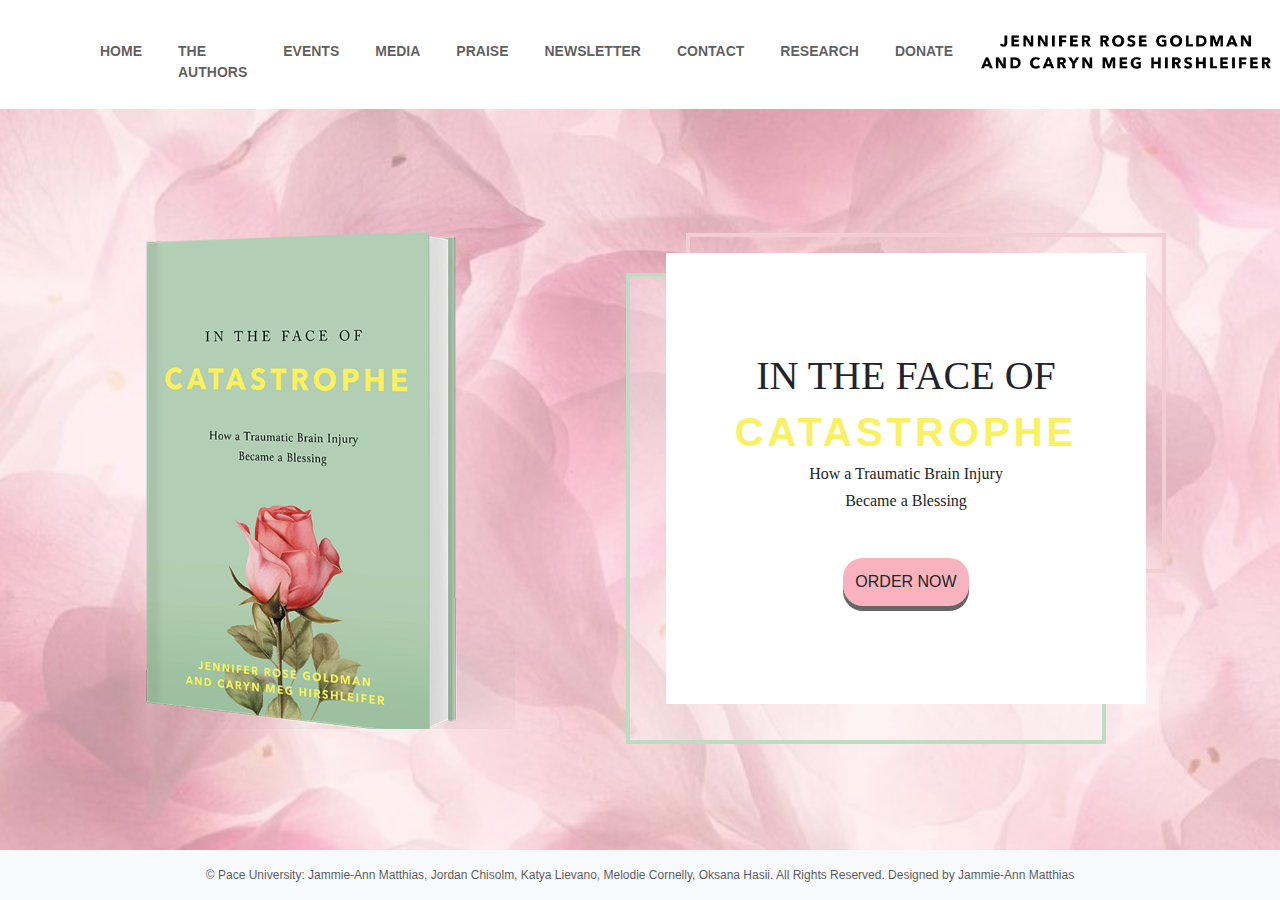
<file: html/index.html>
<!DOCTYPE html>
<html lang="en">
<head>
  <meta charset="UTF-8">
  <meta name="viewport" content="width=device-width, initial-scale=1.0">
  <title>Home</title>
  <link rel="stylesheet" href="https://cdn.jsdelivr.net/npm/bootstrap@5.3.0/dist/css/bootstrap.min.css">
  <link rel="stylesheet" href="../styles/main.css">
  <link rel="icon" href="../images/Goldman&Hirshleifer_cover_3D.png" type="image/x-icon" />
</head>
<body class="d-flex flex-column min-vh-100">

  <!-- Navbar -->
<nav class="navbar navbar-expand-lg navbar-light">
  <div class="container">
    <!-- Toggler for mobile and tablet view -->
    <button class="navbar-toggler order-lg-3" type="button" data-bs-toggle="collapse" data-bs-target="#navbarNav" aria-controls="navbarNav" aria-expanded="false" aria-label="Toggle navigation">
      <span class="navbar-toggler-icon"></span>
    </button>

    <!-- Logo (centered on mobile, right on desktop) -->
    <a class="navbar-brand order-lg-2 mx-auto" href="index.html">
      <img src="../images/Goldman-Hirshleifer_logo-black.png" alt="Jennifer's logo" class="nav_bar_logo" width="200">
    </a>

    <!-- Collapsible menu links (aligns left on desktop) -->
    <div class="collapse navbar-collapse order-lg-1" id="navbarNav">
      <ul class="navbar-nav me-auto">
        <li class="nav-item"><a class="nav-link" href="index.html">HOME</a></li>
        <li class="nav-item"><a class="nav-link" href="authors-jennifer.html">THE AUTHORS</a></li>
        <li class="nav-item"><a class="nav-link" href="events.html">EVENTS</a></li>
        <li class="nav-item"><a class="nav-link" href="media.html">MEDIA</a></li>
        <li class="nav-item"><a class="nav-link" href="book-praise.html">PRAISE</a></li>
        <li class="nav-item"><a class="nav-link" href="get-newsletter.html">NEWSLETTER</a></li>
        <li class="nav-item"><a class="nav-link" href="contact.html">CONTACT</a></li>
        <li class="nav-item"><a class="nav-link" href="research.html">RESEARCH</a></li>
        <li class="nav-item"><a class="nav-link" href="https://give.bafound.org/site/Donation2;jsessionid=00000000.app20003a?df_id=5231&mfc_pref=T&5231.donation=form1&NONCE_TOKEN=8B4A75F8503C2C08F5A73C2EAC872B47">DONATE</a></li>
      </ul>
    </div>
  </div>
</nav>


  
  <main class="container my-5 center-align-container flex-fill">
    <div class="container">
      <!-- FIRST ROW -->
      <div class="row justify-content-start">
        <div class="col-12 col-lg-5 my-5 order-1">
          <!-- Responsive Picture Frame Container -->
          <div class="pic_frame my-4" style="max-width: 400px;">
            <!-- BOOK IMAGE div Element -->
            <div class="container-img-book"></div>
          </div>
        </div>
        <div class="col-12 col-lg-6 my-5 order-2">
          <!-- Responsive Text Frame Element -->
          <div class="pic_frame pic_frame-txt my-5">
            <div class="container-txt text-center">            
                <div class="container my-5">
                  <h1><span style="font-family: 'Times New Roman', Times, serif;">IN THE FACE OF</span></h1>
                  <h1 style="font-weight: bolder; color:#f9f15f; letter-spacing: 4px;">CATASTROPHE</h1>
                  <h6><span style="font-family: 'Times New Roman', Times, serif;">How a Traumatic Brain Injury</span></h6>
                  <h6><span style="font-family: 'Times New Roman', Times, serif;">Became a Blessing</span></h6>
                  <div class="d-grid d-md-block text-center my-5">
                      <a href="getbook.html"><button class="btn sub-btn btn btn-outline-dark" style="padding: 12px;">ORDER NOW</button></a>
                  </div>
                </div>
            </div>
            <div class="txt-border"></div>
          <div class="txt-bg"></div>
          </div>
      </div>
      </div>
    </div>      
  </main>

  <!-- Footer -->
  <footer class="bg-light text-center text-muted py-3 mt-auto">
    &copy; Pace University: Jammie-Ann Matthias, Jordan Chisolm, Katya Lievano, Melodie Cornelly, Oksana Hasii. All Rights Reserved. Designed by Jammie-Ann Matthias
  </footer>

  <script src="https://cdn.jsdelivr.net/npm/bootstrap@5.3.0/dist/js/bootstrap.bundle.min.js"></script>
</body>
</html>
</file>
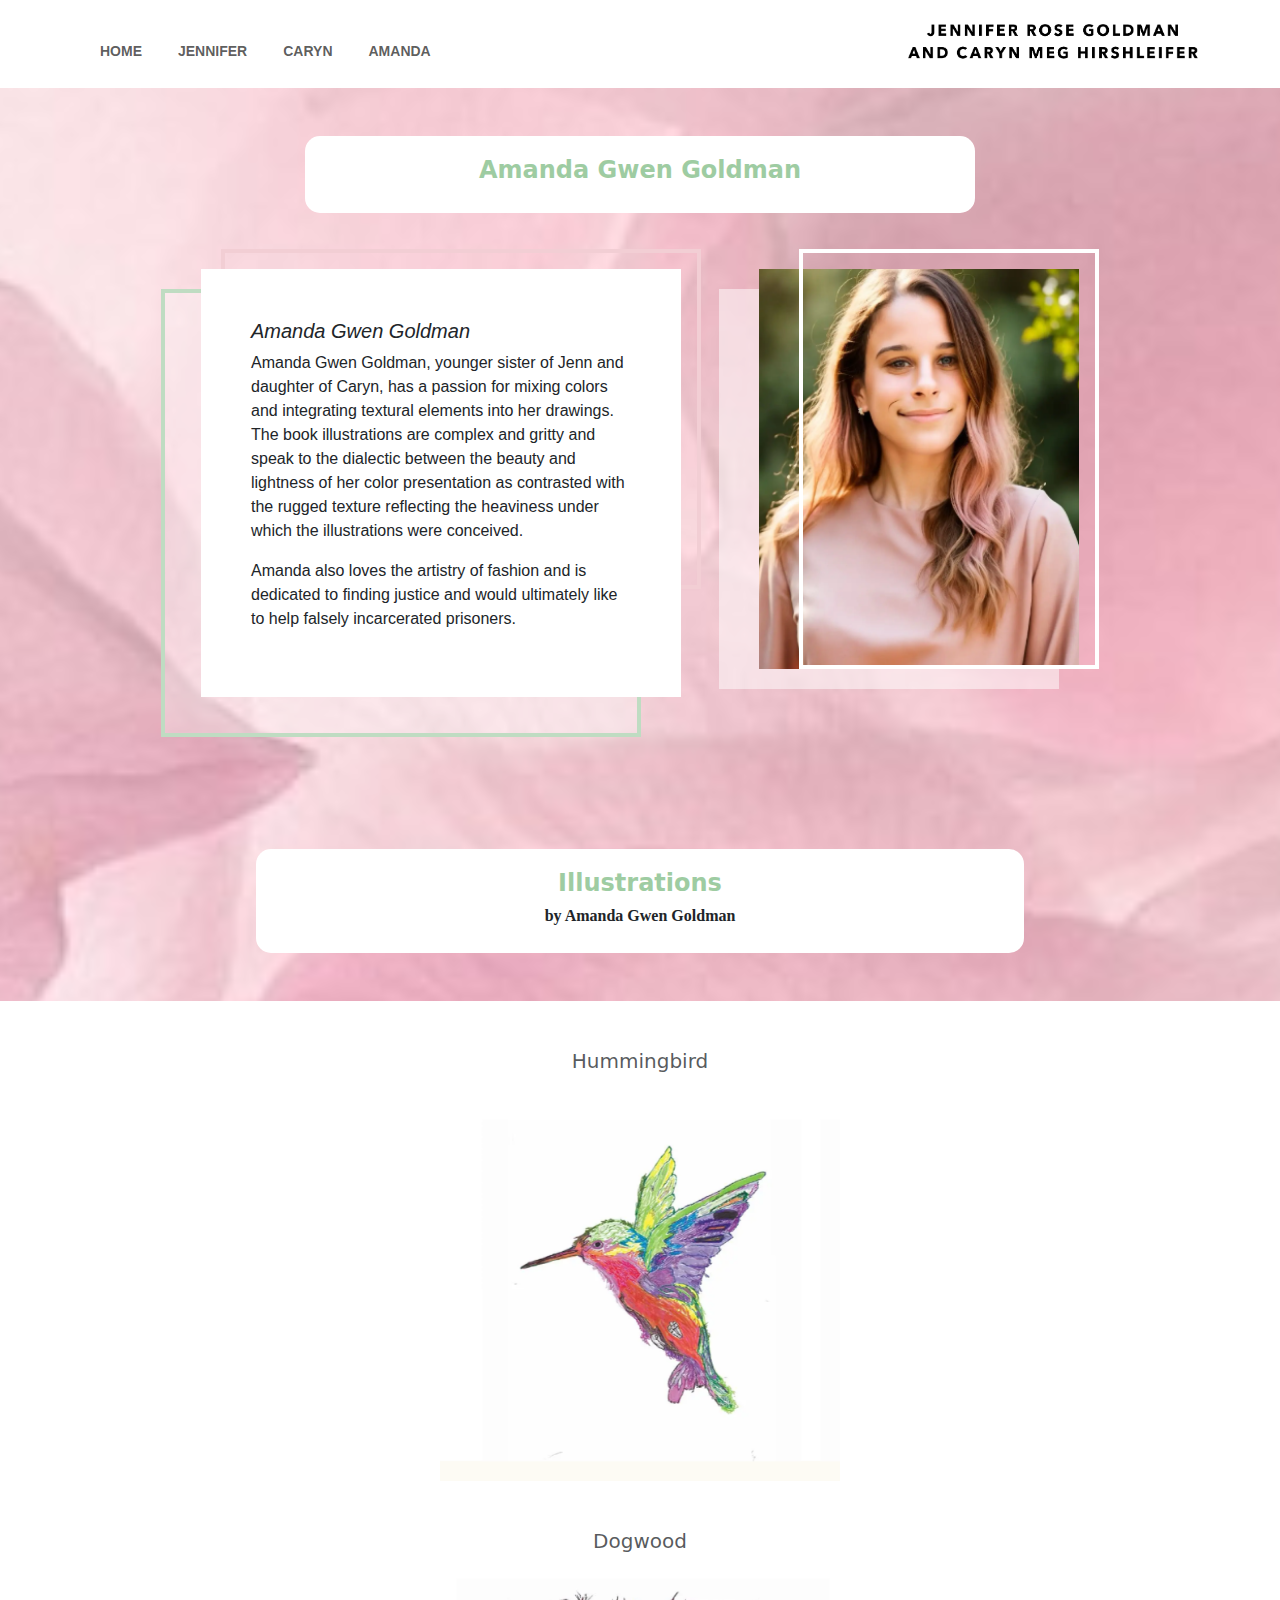
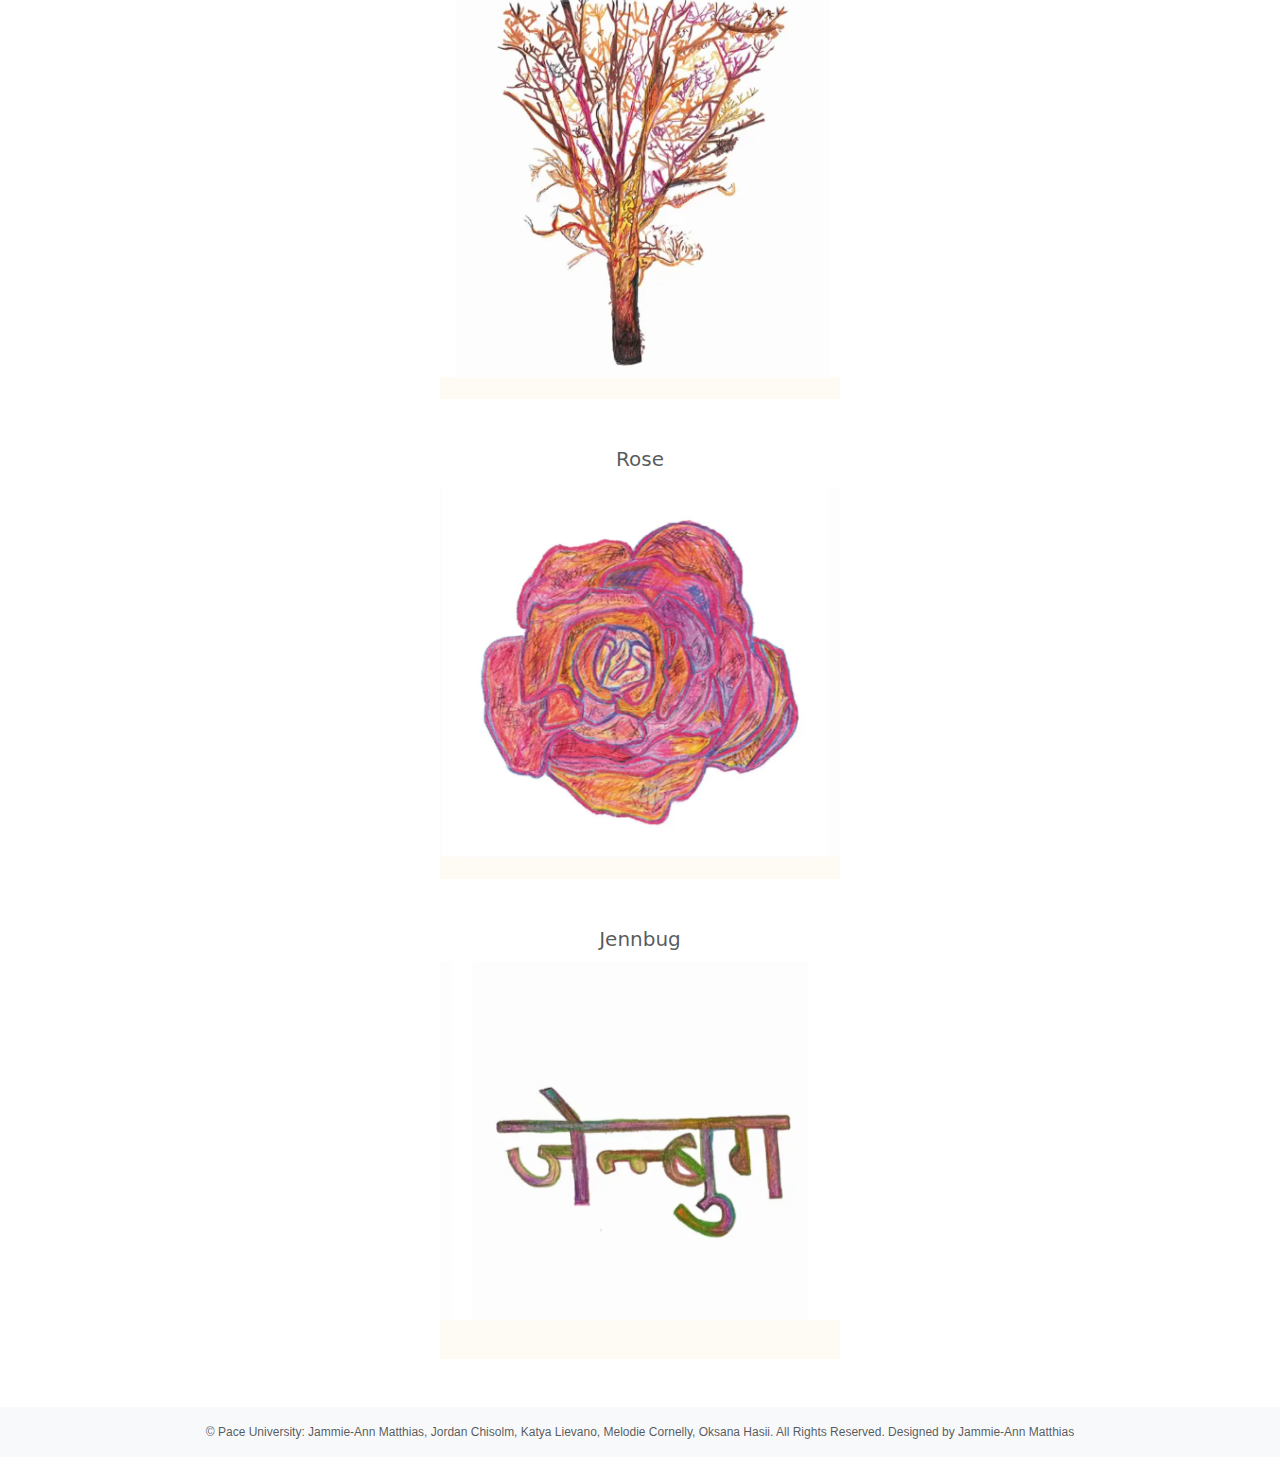
<file: html/authors-amanda.html>
<!DOCTYPE html>
<html lang="en">
<head>
  <meta charset="UTF-8">
  <meta name="viewport" content="width=device-width, initial-scale=1.0">
  <title>Amanda Gwen Goldman</title>
  <link rel="stylesheet" href="https://cdn.jsdelivr.net/npm/bootstrap@5.3.0/dist/css/bootstrap.min.css">
  <link rel="stylesheet" href="../styles/main.css">
  <link rel="icon" href="../images/Goldman&Hirshleifer_cover_3D.png" type="image/x-icon" />
</head>
<body class="d-flex flex-column min-vh-100">

  <!-- Navbar -->
  <nav class="navbar navbar-expand-lg navbar-light">
    <div class="container">
      <!-- Toggler for mobile and tablet view -->
      <button class="navbar-toggler order-lg-3" type="button" data-bs-toggle="collapse" data-bs-target="#navbarNav" aria-controls="navbarNav" aria-expanded="false" aria-label="Toggle navigation">
        <span class="navbar-toggler-icon"></span>
      </button>

      <!-- Logo (centered on mobile, right on desktop) -->
      <a class="navbar-brand order-lg-2 mx-auto" href="index.html">
        <img src="../images/Goldman-Hirshleifer_logo-black.png" alt="Jennifer's logo" class="nav_bar_logo" width="200">
      </a>

      <!-- Collapsible menu links (aligns left on desktop) -->
      <div class="collapse navbar-collapse order-lg-1" id="navbarNav">
        <ul class="navbar-nav me-auto">
          <li class="nav-item"><a class="nav-link" href="index.html">HOME</a></li>
          <li class="nav-item"><a class="nav-link" href="authors-jennifer.html">JENNIFER</a></li>
          <li class="nav-item"><a class="nav-link" href="authors-caryn.html">CARYN</a></li>
          <li class="nav-item"><a class="nav-link" href="authors-amanda.html">AMANDA</a></li>
        </ul>
      </div>
    </div>
  </nav>

  <!-- Responsive Picture Frame Container -->
  <main class="container my-5 center-align-container flex-fill">
    <!-- ILLUSTRATIONS -->

    <!-- HEADER -->
    <div class="grid">
      <div class="g-col-4">
          <div class="header_des mx-auto">
              <h4 style="font-weight: bold; color: #9ecca2;">Amanda Gwen Goldman</h4>
          </div>
      </div>
    </div>

    <!-- AMANDA'S BIO -->
    <div class="container center-align-container flex-fill">
        <!-- MOBILE VIEW -->
        <div class="col-12 col-md-6 col-lg-6 my-5 d-lg-none">
            <!-- Responsive Picture Frame Element -->
            <div class="pic_frame">
              <div class="container-img-amanda"></div>
              <div class="img-border"></div>
              <div class="img-bg"></div>
            </div>
        </div>
      <div class="row justify-content-start my-2">
        <div class="col-12 col-md-6 col-lg-6 my-5">
            <div class="pic_frame">
              <div class="container-txt text-left">  
                <h5><i>Amanda Gwen Goldman</i></h5>            
                <p>
                  Amanda Gwen Goldman, younger sister of Jenn and daughter of Caryn, has a passion for mixing colors and integrating textural elements into her
                  drawings. The book illustrations are complex and gritty and speak to the dialectic between the beauty and lightness of her color presentation 
                  as contrasted with the rugged texture reflecting the heaviness under which the illustrations were conceived.
                </p>
                <p>
                  Amanda also loves the artistry of fashion and is dedicated to finding justice and would ultimately like to help falsely incarcerated prisoners.
                </p>
              </div>
              <div class="txt-border"></div>
              <div class="txt-bg"></div>
            </div>
          </div>
        <div class="col-12 col-md-6 col-lg-6 my-5 d-none d-md-block">
            <!-- Responsive Picture Frame Element -->
            <div class="pic_frame">
              <div class="container-img-amanda"></div>
              <div class="img-border"></div>
              <div class="img-bg"></div>
            </div>
        </div>
      </div>
    </div>
  </main>

  <!-- HEADER -->
  <div class="grid">
    <div class="g-col-4">
        <div class="header_des mx-auto my-5">
            <h4 style="font-weight: bold; color: #9ecca2;">Illustrations</h4>
            <h6 style="font-family: 'Times New Roman', Times, serif; font-weight: bold;"> by Amanda Gwen Goldman</h6>
        </div>
    </div>
  </div>


  <!-- ART -->
  <div style="background-color: #ffffff;">
        
        <div class="grid text-center my-5" style="background-color: #ffffff; width: 100%; height: auto;">
          <div class="g-col my-5">
            <h5 class="my-2 text-muted">Hummingbird</h5>
            <!-- ART -->
            <a data-bs-toggle="collapse" href="#hummingbird" role="button" aria-expanded="false" aria-controls="hummingbird">
              <img src="../images/Hummingbird.png" alt="Hummingbird" class="illustrations">
            </a>
            <!-- DESCRIPTION OF ART -->
            <div class="collapse multi-collapse" id="hummingbird">
                <h6 class="text-center mx-auto" style="padding: 50px;">
                  The name Amanda Goldman, Jenn’s sister, gave to Jenn for her ability to defy expectations and chart her own path. 
                  A hummingbird can fly backwards.
                </h6>
            </div>
          </div>
          <div class="g-col my-5">
            <h5 class="my-2 text-muted">Dogwood</h5>
            <!-- ART -->
            <a data-bs-toggle="collapse" href="#dogwood" role="button" aria-expanded="false" aria-controls="dogwood">
              <img src="../images/Dogwood.png" alt="Dogwood" class="illustrations">
            </a>
            <!-- DESCRIPTION OF ART -->
            <div class="collapse multi-collapse" id="dogwood">
                <h6 class="text-center mx-auto" style="padding: 50px;">
                  The tree outside her house that provided her with ongoing strength and inspiration.
                </h6>
            </div>
          </div>
          <div class="g-col my-5">
            <h5 class="my-2 text-muted">Rose</h5>
            <!-- ART -->
            <a data-bs-toggle="collapse" href="#rose" role="button" aria-expanded="false" aria-controls="rose">
              <img src="../images/Rose.png" alt="Rose.png" class="illustrations">
            </a>
            <!-- DESCRIPTION OF ART -->
            <div class="collapse multi-collapse" id="rose">
                <h6 class="text-center mx-auto" style="padding: 50px;">
                  Jenn’s favorite flower, her middle name, her company name, and a main ingredient in many of her teas and oils. Like Jenn, the rose is fragrant,
                  divine, pure, and quintessentially feminine
                </h6>
            </div>
          </div>
          <div class="g-col my-5">
            <h5 class="my-2 text-muted">Jennbug</h5>
            <!-- ART -->
            <a data-bs-toggle="collapse" href="#jennbug" role="button" aria-expanded="false" aria-controls="jennbug">
              <img src="../images/Jennbug.png" alt="Jennbug" class="illustrations">
            </a>
            <!-- DESCRIPTION OF ART -->
            <div class="collapse multi-collapse" id="jennbug">
                <h6 class="text-center mx-auto" style="padding: 50px;">
                  Jenn’s nickname when she was young, written in Sanskrit and tattooed on the back of Amanda Goldman’s leg.
                </h6>
            </div>
          </div>
        </div>
    
      <!-- Footer -->
      <footer class="bg-light text-center text-muted py-3 mt-auto">
        &copy; Pace University: Jammie-Ann Matthias, Jordan Chisolm, Katya Lievano, Melodie Cornelly, Oksana Hasii. All Rights Reserved. Designed by Jammie-Ann Matthias
      </footer>
  </div>

  <script src="https://cdn.jsdelivr.net/npm/bootstrap@5.3.0/dist/js/bootstrap.bundle.min.js"></script>
</body>
</html>
</file>
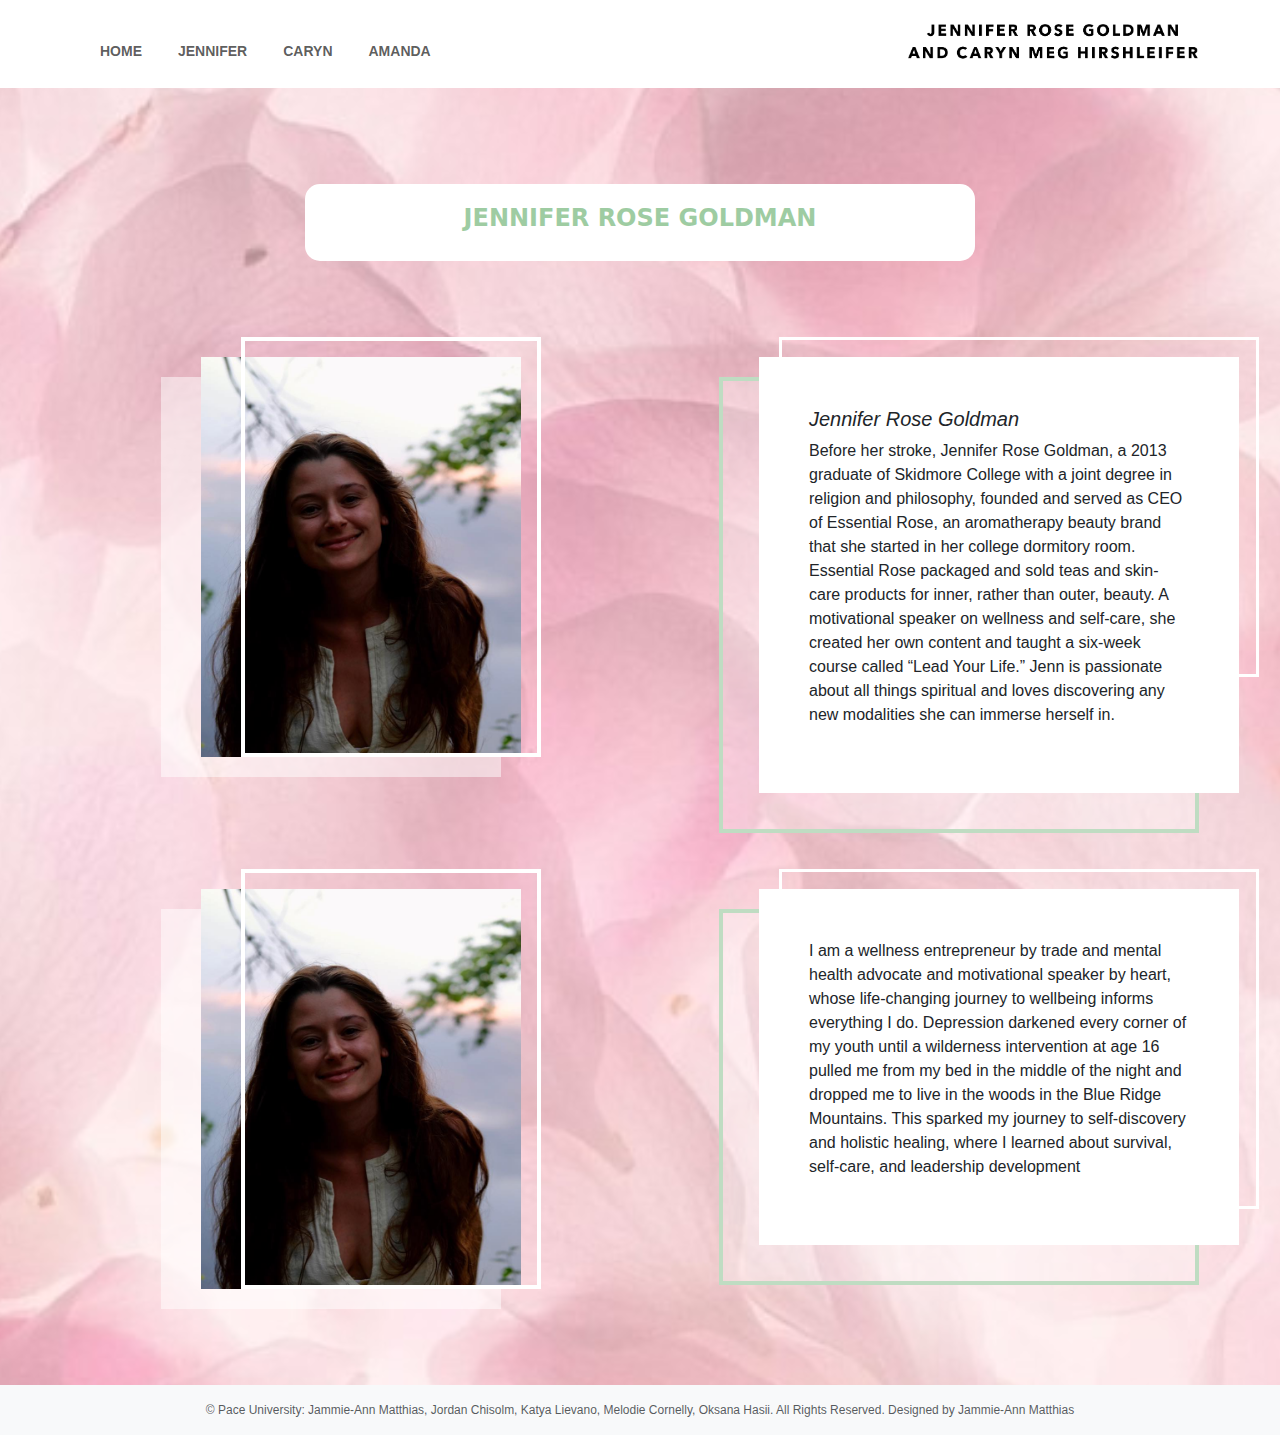
<file: html/authors-jennifer.html>
<!DOCTYPE html>
<html lang="en">
<head>
  <meta charset="UTF-8">
  <meta name="viewport" content="width=device-width, initial-scale=1.0">
  <title>Jennifer Rose Goldman</title>
  <link rel="stylesheet" href="https://cdn.jsdelivr.net/npm/bootstrap@5.3.0/dist/css/bootstrap.min.css">
  <link rel="stylesheet" href="../styles/main.css">
  <link rel="icon" href="../images/Goldman&Hirshleifer_cover_3D.png" type="image/x-icon" />
</head>
<body class="d-flex flex-column min-vh-100">

  <!-- Navbar -->
  <nav class="navbar navbar-expand-lg navbar-light">
    <div class="container">
      <!-- Toggler for mobile and tablet view -->
      <button class="navbar-toggler order-lg-3" type="button" data-bs-toggle="collapse" data-bs-target="#navbarNav" aria-controls="navbarNav" aria-expanded="false" aria-label="Toggle navigation">
        <span class="navbar-toggler-icon"></span>
      </button>

      <!-- Logo (centered on mobile, right on desktop) -->
      <a class="navbar-brand order-lg-2 mx-auto" href="index.html">
        <img src="../images/Goldman-Hirshleifer_logo-black.png" alt="Jennifer's logo" class="nav_bar_logo" width="200">
      </a>

      <!-- Collapsible menu links (aligns left on desktop) -->
      <div class="collapse navbar-collapse order-lg-1" id="navbarNav">
        <ul class="navbar-nav me-auto">
          <li class="nav-item"><a class="nav-link" href="index.html">HOME</a></li>
          <li class="nav-item"><a class="nav-link" href="authors-jennifer.html">JENNIFER</a></li>
          <li class="nav-item"><a class="nav-link" href="authors-caryn.html">CARYN</a></li>
          <li class="nav-item"><a class="nav-link" href="authors-amanda.html">AMANDA</a></li>
        </ul>
      </div>
    </div>
  </nav>

  <!-- Responsive Picture Frame Container -->
  <main class="container my-5 center-align-container flex-fill">
    

    <!-- HEADER -->
    <div class="grid">
      <div class="g-col-4">
          <div class="header_des mx-auto my-5">
              <h4 style="font-weight: bold; color: #9ecca2;">JENNIFER ROSE GOLDMAN</h4>
          </div>
      </div>
    </div>
    
    <div class="container">
      <!-- FIRST ROW -->
      <div class="row justify-content-start">
        <div class="col-12 col-lg-6 my-5 order-1">
          <div class="pic_frame">
            <div class="container-img"></div>
            <div class="img-border"></div>
            <div class="img-bg"></div>
          </div>
        </div>
        <div class="col-12 col-lg-6 my-5 order-2">
          <!-- Responsive Text Frame Element -->
          <div class="pic_frame pic_frame-txt">
              <div class="container-txt text-left">  
                  <h5><i>Jennifer Rose Goldman</i></h5>
                  <p>
                    Before her stroke, Jennifer Rose Goldman, a 2013 graduate of Skidmore College with a joint degree in religion and philosophy,
                    founded and served as CEO of Essential Rose, an aromatherapy beauty brand that she started in her college dormitory room. Essential
                    Rose packaged and sold teas and skin-care products for inner, rather than outer, beauty. A motivational speaker on wellness and self-care,
                    she created her own content and taught a six-week course called “Lead Your Life.” Jenn is passionate about all things spiritual and loves
                    discovering any new modalities she can immerse herself in.
                  </p>          
              </div>
              <div class="txt-border" style="border: 3px solid white;"></div>
              <div class="txt-bg"></div>
          </div>
      </div>
      </div>

      <!-- SECOND ROW -->
      <div class="row justify-content-start">
        <div class="col-12 col-lg-6 my-5">
          <div class="pic_frame">
            <div class="container-img"></div>
            <div class="img-border"></div>
            <div class="img-bg"></div>
          </div>
        </div>
        <div class="col-12 col-lg-6 my-5">
          <!-- Responsive Text Frame Element -->
          <div class="pic_frame pic_frame-txt">
              <div class="container-txt text-left">
                  <p>
                    I am a wellness entrepreneur by trade and mental health advocate and motivational speaker by heart, whose life-changing journey to wellbeing
                    informs everything I do. Depression darkened every corner of my youth until a wilderness intervention at age 16 pulled me from my bed in the middle
                    of the night and dropped me to live in the woods in the Blue Ridge Mountains. This sparked my journey to self-discovery and holistic healing, where
                    I learned about survival, self-care, and leadership development
                  </p>          
              </div>
              <div class="txt-border" style="border: 3px solid white;"></div>
              <div class="txt-bg"></div>
          </div>
      </div>
      </div>

    </div>
  </main>

  <!-- Footer -->
  <footer class="bg-light text-center text-muted py-3 mt-auto">
    &copy; Pace University: Jammie-Ann Matthias, Jordan Chisolm, Katya Lievano, Melodie Cornelly, Oksana Hasii. All Rights Reserved. Designed by Jammie-Ann Matthias
  </footer>

  <script src="https://cdn.jsdelivr.net/npm/bootstrap@5.3.0/dist/js/bootstrap.bundle.min.js"></script>
</body>
</html>
</file>
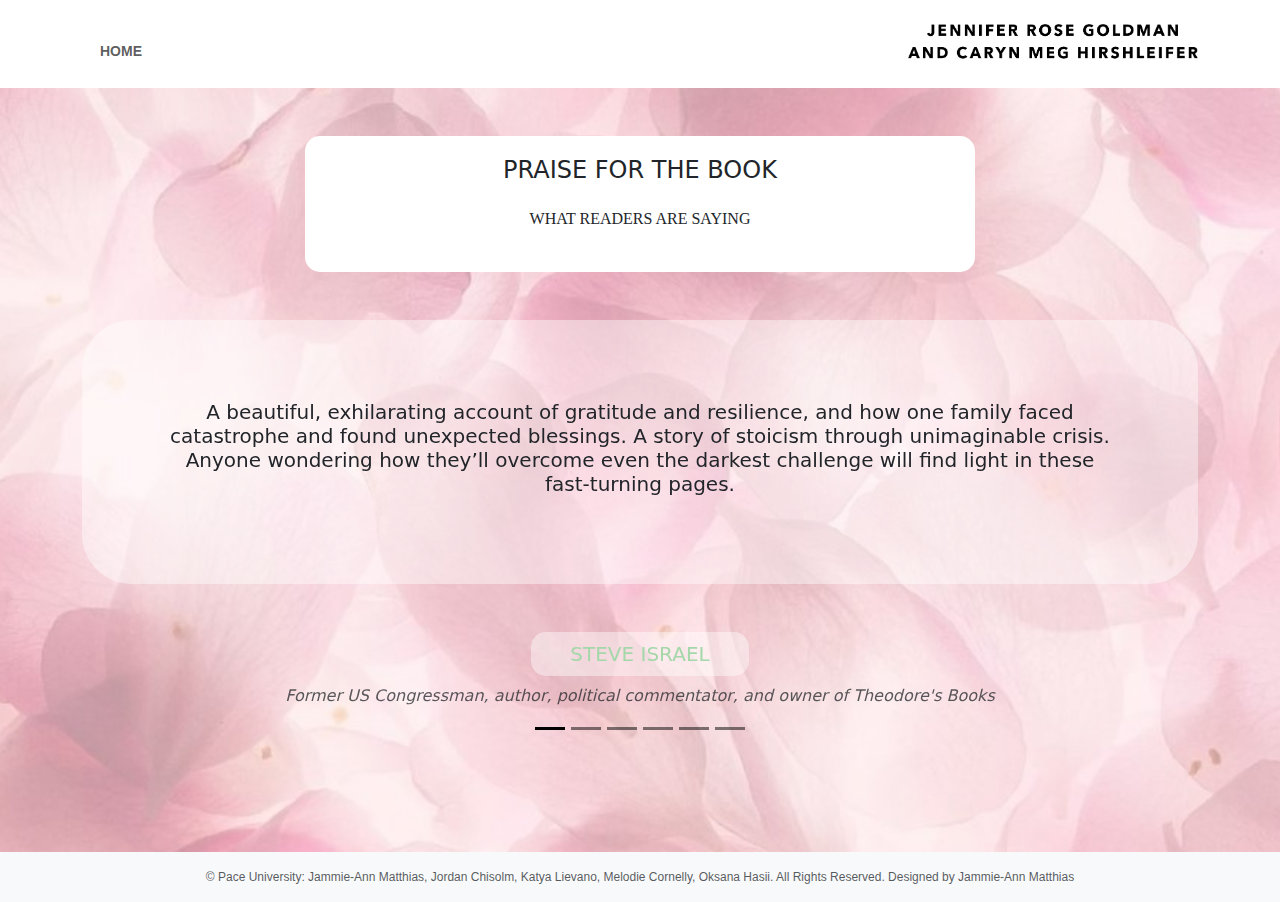
<file: html/book-praise.html>
<!DOCTYPE html>
<html lang="en">
<head>
  <meta charset="UTF-8">
  <meta name="viewport" content="width=device-width, initial-scale=1.0">
  <title>Book Praise</title>
  <link rel="stylesheet" href="https://cdn.jsdelivr.net/npm/bootstrap@5.3.0/dist/css/bootstrap.min.css">
  <link rel="stylesheet" href="../styles/main.css">
  <link rel="icon" href="../images/Goldman&Hirshleifer_cover_3D.png" type="image/x-icon" />
</head>
<body class="d-flex flex-column min-vh-100">

  <!-- Navbar -->
  <nav class="navbar navbar-expand-lg navbar-light">
    <div class="container">
      <!-- Toggler for mobile and tablet view -->
      <button class="navbar-toggler order-lg-3" type="button" data-bs-toggle="collapse" data-bs-target="#navbarNav" aria-controls="navbarNav" aria-expanded="false" aria-label="Toggle navigation">
        <span class="navbar-toggler-icon"></span>
      </button>

      <!-- Logo (centered on mobile, right on desktop) -->
      <a class="navbar-brand order-lg-2 mx-auto" href="index.html">
        <img src="../images/Goldman-Hirshleifer_logo-black.png" alt="Jennifer's logo" class="nav_bar_logo" width="200">
      </a>

      <!-- Collapsible menu links (aligns left on desktop) -->
      <div class="collapse navbar-collapse order-lg-1" id="navbarNav">
        <ul class="navbar-nav me-auto">
          <li class="nav-item"><a class="nav-link" href="index.html">HOME</a></li>
        </ul>
      </div>
    </div>
  </nav>

  <!-- Responsive Picture Frame Container -->
  <main class="container my-5 center-align-container flex-fill">
    <!-- HEADER -->
    <div class="grid">
        <div class="g-col-4">
            <div class="header_des mx-auto">
                <h4>PRAISE FOR THE BOOK</h4>
                <h6 style="font-family: 'Times New Roman', Times, serif;" class="my-4">WHAT READERS ARE SAYING</h6>
            </div>
        </div>
    </div>

    <!-- SLIDESHOW REVIEWS -->
    <div id="carouselExampleDark" class="carousel carousel-dark carousel-fade my-5" data-bs-ride="carousel">
        <div class="container my-5">
          <div class="carousel-indicators">
            <button type="button" data-bs-target="#carouselExampleDark" data-bs-slide-to="0" class="active" aria-current="true" aria-label="Slide 1"></button>
            <button type="button" data-bs-target="#carouselExampleDark" data-bs-slide-to="1" aria-label="Slide 2"></button>
            <button type="button" data-bs-target="#carouselExampleDark" data-bs-slide-to="2" aria-label="Slide 3"></button>
            <button type="button" data-bs-target="#carouselExampleDark" data-bs-slide-to="3" aria-label="Slide 4"></button>
            <button type="button" data-bs-target="#carouselExampleDark" data-bs-slide-to="4" aria-label="Slide 5"></button>
            <button type="button" data-bs-target="#carouselExampleDark" data-bs-slide-to="5" aria-label="Slide 6"></button>
          </div>
        </div>
        <div class="carousel-inner">
          <div class="carousel-item active" data-bs-interval="10000">
            <!-- -- Content for SLIDESHOW -- -->
             <div class="reader_comments d-block w-100">
                <h5>
                  A beautiful, exhilarating account of gratitude and resilience, and how one family faced catastrophe
                  and found unexpected blessings. A story of stoicism through unimaginable crisis. Anyone wondering how
                  they’ll overcome even the darkest challenge will find light in these fast-turning pages.
                </h5>
             </div>
              <div class="container text-center my-5">
                <h5 class="reader_name container">STEVE ISRAEL</h5>
                <p class="text-muted" style="animation: fadeSlideIn 5s;"><i>Former US Congressman, author, political commentator, and owner of Theodore's Books</i></p>
              </div>
          </div>
          <div class="carousel-item" data-bs-interval="10000">
            <!-- -- Content for SLIDESHOW -- -->
            <div class="reader_comments d-block w-100">
              <h5>
                It’s easy to lose hope when a friend or loved one struggles with a serious medical condition or becomes
                 critically ill. Jennifer Goldman and Caryn Hirshleifer, in their book, In the Face of Catastrophe, tell
                us how they remained positive when faced with a devastating loss. Their heartwarming story encourages us
                all to keep fighting to overcome the odds and provides hope to all who need it. Miracles can happen. 
                And they do. I recommend this book to my constituents and friends who are facing difficult times.
              </h5>
           </div>
            <div class="container text-center my-5">
              <h5 class="reader_name container">PAUL FEINER</h5>
              <p class="text-muted"><i>Greenburgh, NY, Town Supervisor</i></p>
            </div>
          </div>
          <div class="carousel-item" data-bs-interval="10000">
            <!-- -- Content for SLIDESHOW -- -->
            <div class="reader_comments d-block w-100">
              <h5>
                This is an inspiring story of recovery and renewal against the odds. It teaches us how the
                power of family and community can carry us through life’s toughest times and greatest challenges.
              </h5>
           </div>
            <div class="container text-center my-5">
              <h5 class="reader_name container">LL COOL J</h5>
              <p class="text-muted"><i>Rock & Roll Hall of Fame inductee, two-time GRAMMY® Award-winning hip-hop icon, actor, and author</i></p>
            </div>
          </div>
          <div class="carousel-item" data-bs-interval="10000">
            <!-- -- Content for SLIDESHOW -- -->
            <div class="reader_comments d-block w-100">
              <h5>
                Terrifying and uplifting by turns, In the Face of Catastrophe is a memoir about the everyday
                suffering and silver linings discovered while working through a health crisis with family 
                members to assist. This idea of presence as a gift is the book’s most tangible and inspiring quality.
              </h5>
           </div>
            <div class="container text-center my-5">
              <h5 class="reader_name container">FOREWORD CLARION</h5>
              <p class="text-muted"><i>Reader Review</i></p>
            </div>
          </div>
          <div class="carousel-item" data-bs-interval="10000">
            <!-- -- Content for SLIDESHOW -- -->
            <div class="reader_comments d-block w-100">
              <h5>
                In the Face of Catastrophe alternates between understandable despair and hopeful bromides, lessons, and
                insights from the experience, especially on embracing the power of presence in the everyday. Goldman’s journey
                toward recovery is heartening, and the family’s accounts will offer comfort to others facing similar trials.
              </h5>
           </div>
            <div class="container text-center my-5">
              <h5 class="reader_name container">PUBLISHERS WEEKLY BOOKLIFE</h5>
              <p class="text-muted"><i>Reader Review</i></p>
            </div>
          </div>
          <div class="carousel-item" data-bs-interval="10000">
            <!-- -- Content for SLIDESHOW -- -->
            <div class="reader_comments d-block w-100">
              <h5>
                Goldman and Hirschleifer deserve plaudits for this one-of-a-kind offering that will be a powerful inspiration
                to those who struggle with health crises without assistance.
              </h5>
           </div>
            <div class="container text-center my-5">
              <h5 class="reader_name container">READER'S FAVORITE</h5>
              <p class="text-muted"><i>Reader Review</i></p>
            </div>
          </div>
        </div>
    </div>
  </main>


  <!-- Footer -->
  <footer class="bg-light text-center text-muted py-3 mt-auto">
    &copy; Pace University: Jammie-Ann Matthias, Jordan Chisolm, Katya Lievano, Melodie Cornelly, Oksana Hasii. All Rights Reserved. Designed by Jammie-Ann Matthias
  </footer>

  <script src="https://cdn.jsdelivr.net/npm/bootstrap@5.3.0/dist/js/bootstrap.bundle.min.js"></script>
</body>
</html>
</file>
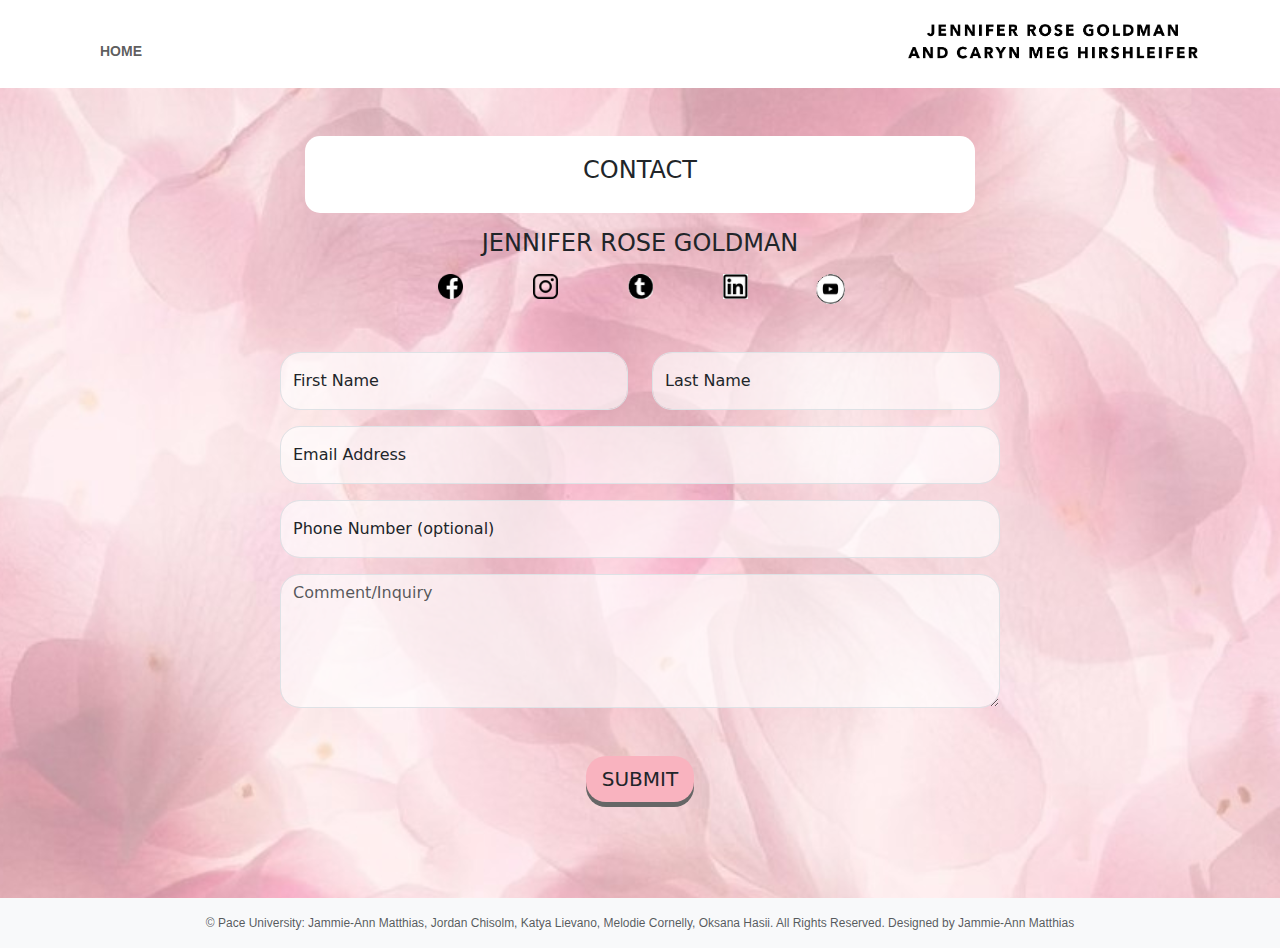
<file: html/contact.html>
<!DOCTYPE html>
<html lang="en">
<head>
  <meta charset="UTF-8">
  <meta name="viewport" content="width=device-width, initial-scale=1.0">
  <title>Contact</title>
  <link rel="stylesheet" href="https://cdn.jsdelivr.net/npm/bootstrap@5.3.0/dist/css/bootstrap.min.css">
  <link rel="stylesheet" href="../styles/main.css">
  <link rel="icon" href="../images/Goldman&Hirshleifer_cover_3D.png" type="image/x-icon" />
</head>
<body class="d-flex flex-column min-vh-100">

  <!-- Navbar -->
  <nav class="navbar navbar-expand-lg navbar-light">
    <div class="container">
      <!-- Toggler for mobile and tablet view -->
      <button class="navbar-toggler order-lg-3" type="button" data-bs-toggle="collapse" data-bs-target="#navbarNav" aria-controls="navbarNav" aria-expanded="false" aria-label="Toggle navigation">
        <span class="navbar-toggler-icon"></span>
      </button>

      <!-- Logo (centered on mobile, right on desktop) -->
      <a class="navbar-brand order-lg-2 mx-auto" href="index.html">
        <img src="../images/Goldman-Hirshleifer_logo-black.png" alt="Jennifer's logo" class="nav_bar_logo" width="200">
      </a>

      <!-- Collapsible menu links (aligns left on desktop) -->
      <div class="collapse navbar-collapse order-lg-1" id="navbarNav">
        <ul class="navbar-nav me-auto">
          <li class="nav-item"><a class="nav-link" href="index.html">HOME</a></li>
        </ul>
      </div>
    </div>
  </nav>

  <!-- Responsive Picture Frame Container -->
  <main class="container my-5 center-align-container flex-fill">
    <!-- HEADER -->
    <div class="grid" style="animation: fadeSlideIn 1s;">
        <div class="g-col-4">
            <div class="header_des mx-auto">
                <h4>CONTACT</h4>
            </div>
        </div>
    </div>

    <div class="grid">
        <div class="g-col-4">
            <div class="mx-auto text-center my-3" style="animation: fadeSlideIn 2s;">
                <h4 style="animation: fadeSlideIn 5s;">JENNIFER ROSE GOLDMAN</h4>
            </div>
        </div>
    </div>

    <!-- SOCIAL MEDIA -->
    <div class="row justify-content-center my-3" style="animation: fadeSlideIn 1s;">
        <div class="col-1 text-center">
            <a href="https://www.facebook.com/jenniferrosegoldman/"><img src="../images/facebook-icon.png" alt="facebook" class="social_media_icons"></a>
        </div>
        <div class="col-1 text-center">
            <a href="https://www.instagram.com/jenniferrosegoldman/?hl=en"><img src="../images/instagram-icon.png" alt="instagram" class="social_media_icons"></a>
        </div>
        <div class="col-1 text-center">
            <a href="https://www.tiktok.com/@jenniferrosegoldman"><img src="../images/tt-icon.png" alt="tiktok" class="social_media_icons"></a>
        </div>
        <div class="col-1 text-center">
            <a href="https://www.linkedin.com/in/jennifer-rose-goldman-392248139/"><img src="../images/linkedin-icon.png" alt="linkedin" class="social_media_icons"></a>
        </div>
        <div class="col-1 text-center">
            <a href="https://www.youtube.com/@jenniferrosegoldman?reload=9&app=desktop"><img src="../images/yt-icon.png" alt="youtube" class="social_media_icons" style="width: 30px;"></a>
        </div>
    </div>

    <!-- FORM -->
    <div class="container my-5" style="animation: fadeSlideIn 2s;">
        <form >
            <div class="row justify-content-center">
                <div class="col-4">
                    <div class="form-floating mb-3">
                        <input type="text" class="form-control input-tag fm" id="floatingInput" placeholder="First Name" name="First_Name">
                        <label for="floatingInput">First Name</label>
                    </div>
                </div>
                <div class="col-4">
                    <div class="form-floating mb-3">
                        <input type="text" class="form-control fm" id="floatingInput" placeholder="Last Name" name="Last_Name">
                        <label for="floatingInput">Last Name</label>
                    </div>                
                </div>
            </div>
            <div class="row justify-content-center">
                <div class="col-8">
                    <div class="form-floating mb-3">
                        <input type="email" class="form-control fm" id="floatingInput" placeholder="Email Address" name="Email">
                        <label for="floatingInput">Email Address</label>
                    </div> 
                </div>
            </div>
            <div class="row justify-content-center">
                <div class="col-8">
                    <div class="form-floating mb-3">
                        <input type="tel" class="form-control fm" id="floatingInput" placeholder="Phone Number (optional)" name="Phone_Number">
                        <label for="floatingInput">Phone Number (optional)</label>
                    </div> 
                </div>
            </div>
            <div class="row justify-content-center">
                <div class="col-8">
                    <div class="input-group">
                        <textarea class="form-control fm" aria-label="With textarea" placeholder="Comment/Inquiry" rows="5" name="Comment"></textarea>
                      </div>
                </div>
            </div>
            <div class="row justify-content-center my-5">
                <div class="col-4">
                    <div class="d-grid text-center">
                        <a href="mailto:jenn@hirshleifers.com">
                            <button class="sub-btn btn btn-outline-dark btn-lg"  type="submit">SUBMIT</button>
                        </a>
                    </div>
                </div>
            </div>
            
        </form>
    </div>


  </main>


  <!-- Footer -->
  <footer class="bg-light text-center text-muted py-3 mt-auto">
    &copy; Pace University: Jammie-Ann Matthias, Jordan Chisolm, Katya Lievano, Melodie Cornelly, Oksana Hasii. All Rights Reserved. Designed by Jammie-Ann Matthias
  </footer>

  <script src="https://cdn.jsdelivr.net/npm/bootstrap@5.3.0/dist/js/bootstrap.bundle.min.js"></script>
</body>
</html>
</file>
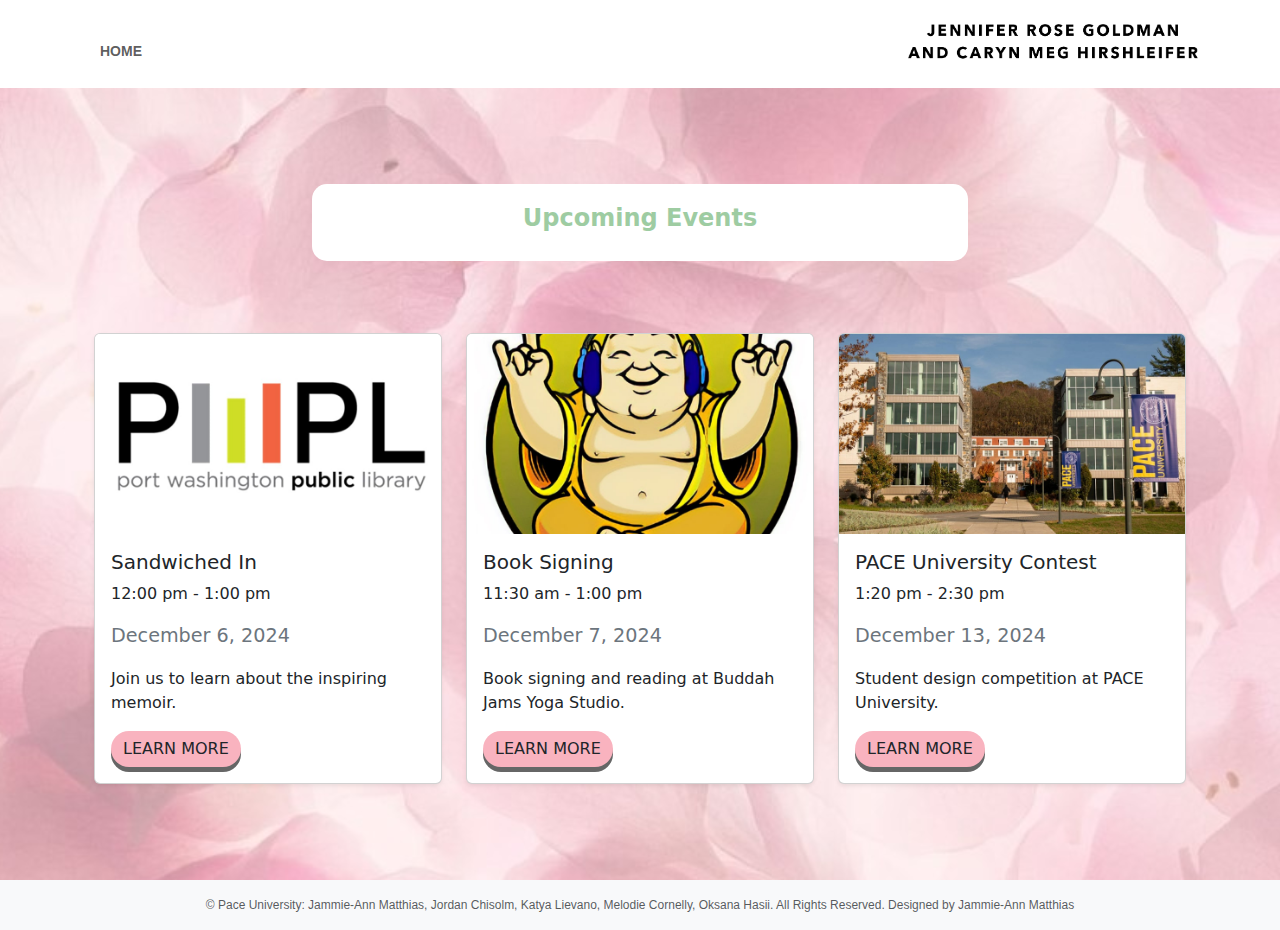
<file: html/events.html>
<!DOCTYPE html>
<html lang="en">
<head>
  <meta charset="UTF-8">
  <meta name="viewport" content="width=device-width, initial-scale=1.0">
  <title>Events</title>
  <link rel="stylesheet" href="https://cdn.jsdelivr.net/npm/bootstrap@5.3.0/dist/css/bootstrap.min.css">
  <link rel="stylesheet" href="../styles/main.css">
  <link rel="icon" href="../images/Goldman&Hirshleifer_cover_3D.png" type="image/x-icon" />
</head>
<body class="d-flex flex-column min-vh-100">

    <!-- Navbar -->
    <nav class="navbar navbar-expand-lg navbar-light">
        <div class="container">
        <!-- Toggler for mobile and tablet view -->
        <button class="navbar-toggler order-lg-3" type="button" data-bs-toggle="collapse" data-bs-target="#navbarNav" aria-controls="navbarNav" aria-expanded="false" aria-label="Toggle navigation">
            <span class="navbar-toggler-icon"></span>
        </button>

        <!-- Logo (centered on mobile, right on desktop) -->
        <a class="navbar-brand order-lg-2 mx-auto" href="index.html">
            <img src="../images/Goldman-Hirshleifer_logo-black.png" alt="Jennifer's logo" class="nav_bar_logo" width="200">
        </a>

        <!-- Collapsible menu links (aligns left on desktop) -->
        <div class="collapse navbar-collapse order-lg-1" id="navbarNav">
            <ul class="navbar-nav me-auto">
            <li class="nav-item"><a class="nav-link" href="index.html">HOME</a></li>
            </ul>
        </div>
        </div>
    </nav>

    
    <!-- Events Section -->
    <main class="container my-5 center-align-container flex-fill">
        <div class="container my-5">
            <div class="header_des mx-auto text-center">
                <h4 style="font-weight: bold; color: #9ecca2;">Upcoming Events</h4>
            </div>

            <!-- Dynamic Events Container -->
            <div class="row g-4 my-5" id="events-container">
                <!-- Events will be dynamically added here -->
            </div>
        </div>
    </main>

    <!-- Footer -->
    <footer class="bg-light text-center text-muted py-3 mt-auto">
        &copy; Pace University: Jammie-Ann Matthias, Jordan Chisolm, Katya Lievano, Melodie Cornelly, Oksana Hasii. All Rights Reserved. Designed by Jammie-Ann Matthias
    </footer>

    <script>
        // Events Data: ADD OR REMOVE EVENTS HERE
        const events = [
            { title: 'Sandwiched In', time: '12:00 pm - 1:00 pm', date: 'December 6, 2024', description: 'Join us to learn about the inspiring memoir.', image: '../images/PWPL.jpg', more_info: 'https://portwashington.librarycalendar.com/event/sandwiched-66551'},
            { title: 'Book Signing', time: '11:30 am - 1:00 pm', date: 'December 7, 2024', description: 'Book signing and reading at Buddah Jams Yoga Studio.', image: '../images/BuddahJams.jpg',  more_info: 'https://www.buddhajams.com/schedule' },
            { title: 'PACE University Contest', time: '1:20 pm - 2:30 pm', date: 'December 13, 2024', description: 'Student design competition at PACE University.', image: '../images/PaceUniversity.jpg',  more_info: 'https://inthefaceofcatastrophe.com/event/student-design-competition/'},
        ];

        // Find the container for rendering events
        const eventContainer = document.getElementById('events-container');

        // Function to Render Events
        function renderEvents() {
            eventContainer.innerHTML = events.map(event => `
                <div class="col-md-6 col-lg-4">
                    <div class="card event-card shadow-sm">
                        <img src="${event.image}" alt="${event.title}" class="card-img-top img-fluid">
                        <div class="card-body">
                            <h5 class="card-title">${event.title}</h5>
                            <p class="event-time">${event.time}</p>
                            <p class="event-date">${event.date}</p>
                            <p class="card-text">${event.description}</p>
                            <a href="${event.more_info}" class="btn sub-btn btn btn-outline-dark">LEARN MORE</a>
                        </div>
                    </div>
                </div>
            `).join('');
        }

        // Render Events on Page Load
        renderEvents();
    </script>

    <script src="https://cdn.jsdelivr.net/npm/bootstrap@5.3.0/dist/js/bootstrap.bundle.min.js"></script>
</body>
</html>
</file>
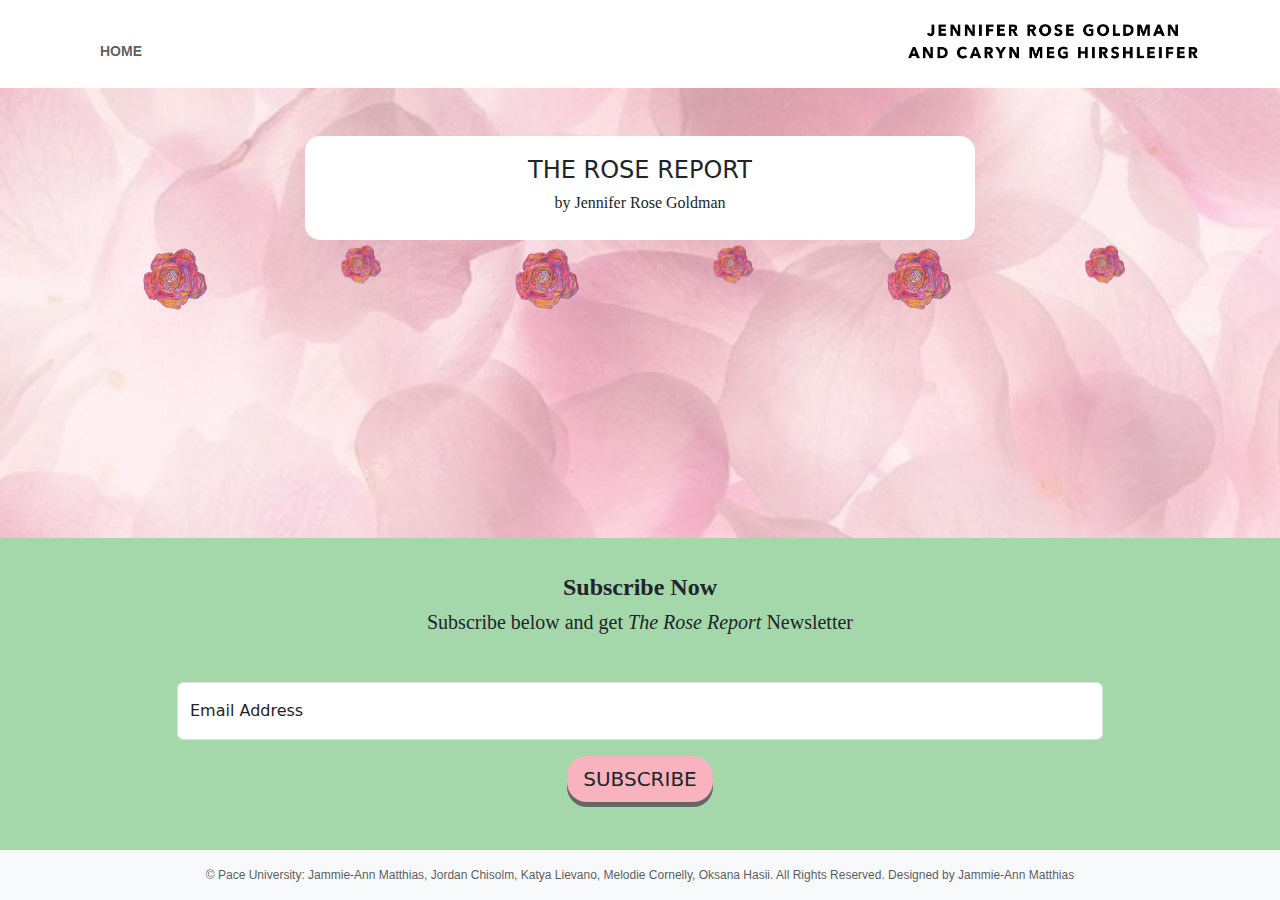
<file: html/get-newsletter.html>
<!DOCTYPE html>
<html lang="en">
<head>
  <meta charset="UTF-8">
  <meta name="viewport" content="width=device-width, initial-scale=1.0">
  <title>Get Newsletter</title>
  <link rel="stylesheet" href="https://cdn.jsdelivr.net/npm/bootstrap@5.3.0/dist/css/bootstrap.min.css">
  <link rel="stylesheet" href="../styles/main.css">
  <link rel="icon" href="../images/Goldman&Hirshleifer_cover_3D.png" type="image/x-icon" />
</head>
<body class="d-flex flex-column min-vh-100">

  <!-- Navbar -->
  <nav class="navbar navbar-expand-lg navbar-light">
    <div class="container">
      <!-- Toggler for mobile and tablet view -->
      <button class="navbar-toggler order-lg-3" type="button" data-bs-toggle="collapse" data-bs-target="#navbarNav" aria-controls="navbarNav" aria-expanded="false" aria-label="Toggle navigation">
        <span class="navbar-toggler-icon"></span>
      </button>

      <!-- Logo (centered on mobile, right on desktop) -->
      <a class="navbar-brand order-lg-2 mx-auto" href="index.html">
        <img src="../images/Goldman-Hirshleifer_logo-black.png" alt="Jennifer's logo" class="nav_bar_logo" width="200">
      </a>

      <!-- Collapsible menu links (aligns left on desktop) -->
      <div class="collapse navbar-collapse order-lg-1" id="navbarNav">
        <ul class="navbar-nav me-auto">
          <li class="nav-item"><a class="nav-link" href="index.html">HOME</a></li>
        </ul>
      </div>
    </div>
  </nav>

  <!-- Responsive Picture Frame Container -->
  <main class="container my-5 center-align-container flex-fill">
    <!-- HEADER -->
    <div class="grid">
        <div class="g-col-4">
            <div class="header_des mx-auto">
                <h4>THE ROSE REPORT</h4>
                <h6 style="font-family: 'Times New Roman', Times, serif;">by Jennifer Rose Goldman</h6>
            </div>
        </div>
    </div>

    <!-- DECORARTION -->
    <div class="container center-align-container">
        <div class="row text-center">
            <div class="col-2">
                <img src="../images/Rose-no-bg.png" alt="rose" style="width: 80px; animation: fadeSlideIn 1s;">
            </div>
            <div class="col-2">
                <img src="../images/Rose-no-bg.png" alt="rose" style="width: 50px; animation: fadeSlideIn 2s;">
            </div>
            <div class="col-2">
                <img src="../images/Rose-no-bg.png" alt="rose" style="width: 80px; animation: fadeSlideIn 1s;">
            </div>
            <div class="col-2">
                <img src="../images/Rose-no-bg.png" alt="rose" style="width: 50px; animation: fadeSlideIn 3s;">
            </div>
            <div class="col-2">
                <img src="../images/Rose-no-bg.png" alt="rose" style="width: 80px; animation: fadeSlideIn 1s;">
            </div>
            <div class="col-2">
                <img src="../images/Rose-no-bg.png" alt="rose" style="width: 50px; animation: fadeSlideIn 4s;">
            </div>
        </div>
    </div>

  </main>

  <!-- Subscribe Content -->
  <div class="d-flex subscribe flex-column">
    <div class="grid">
      <div class="g-col-4">
          <div class="mx-auto text-center" style="padding: 35px 5px 0px 5px;">
            <h4 style="font-family: 'Times New Roman', Times, serif; font-weight: bold;">Subscribe  Now</h4>
            <h5 style="font-family: 'Times New Roman', Times, serif;">Subscribe below and get <i>The Rose Report</i> Newsletter</h5>
            <div class="container my-5">
              <form>
                <div class="row justify-content-center">
                  <div class="col-10">
                      <div class="form-floating mb-3">
                        <!-- NEED TO KNOW WHERE THIS IS GOING -->
                          <input type="email" class="form-control input-tag" id="floatingInput" placeholder="Email Address">
                          <label for="floatingInput">Email Address</label>
                      </div>
                  </div>
                  <div class="col-12">
                      <div class="form-floating">
                        <div class="d-grid d-md-block">
                          <a href="mailto:jcribb@greenleafbookgroup.com"><button class="btn btn-outline-dark btn-lg sub-btn">SUBSCRIBE</button></a>
                        </div>
                      </div>                
                  </div>
              </div>
              </form>
              </div>
            </div>
          </div>
      </div>
  </div>

  <!-- Footer -->
  <footer class="bg-light text-center text-muted py-3 mt-auto">
    &copy; Pace University: Jammie-Ann Matthias, Jordan Chisolm, Katya Lievano, Melodie Cornelly, Oksana Hasii. All Rights Reserved. Designed by Jammie-Ann Matthias
  </footer>

  <script src="https://cdn.jsdelivr.net/npm/bootstrap@5.3.0/dist/js/bootstrap.bundle.min.js"></script>
</body>
</html>
</file>
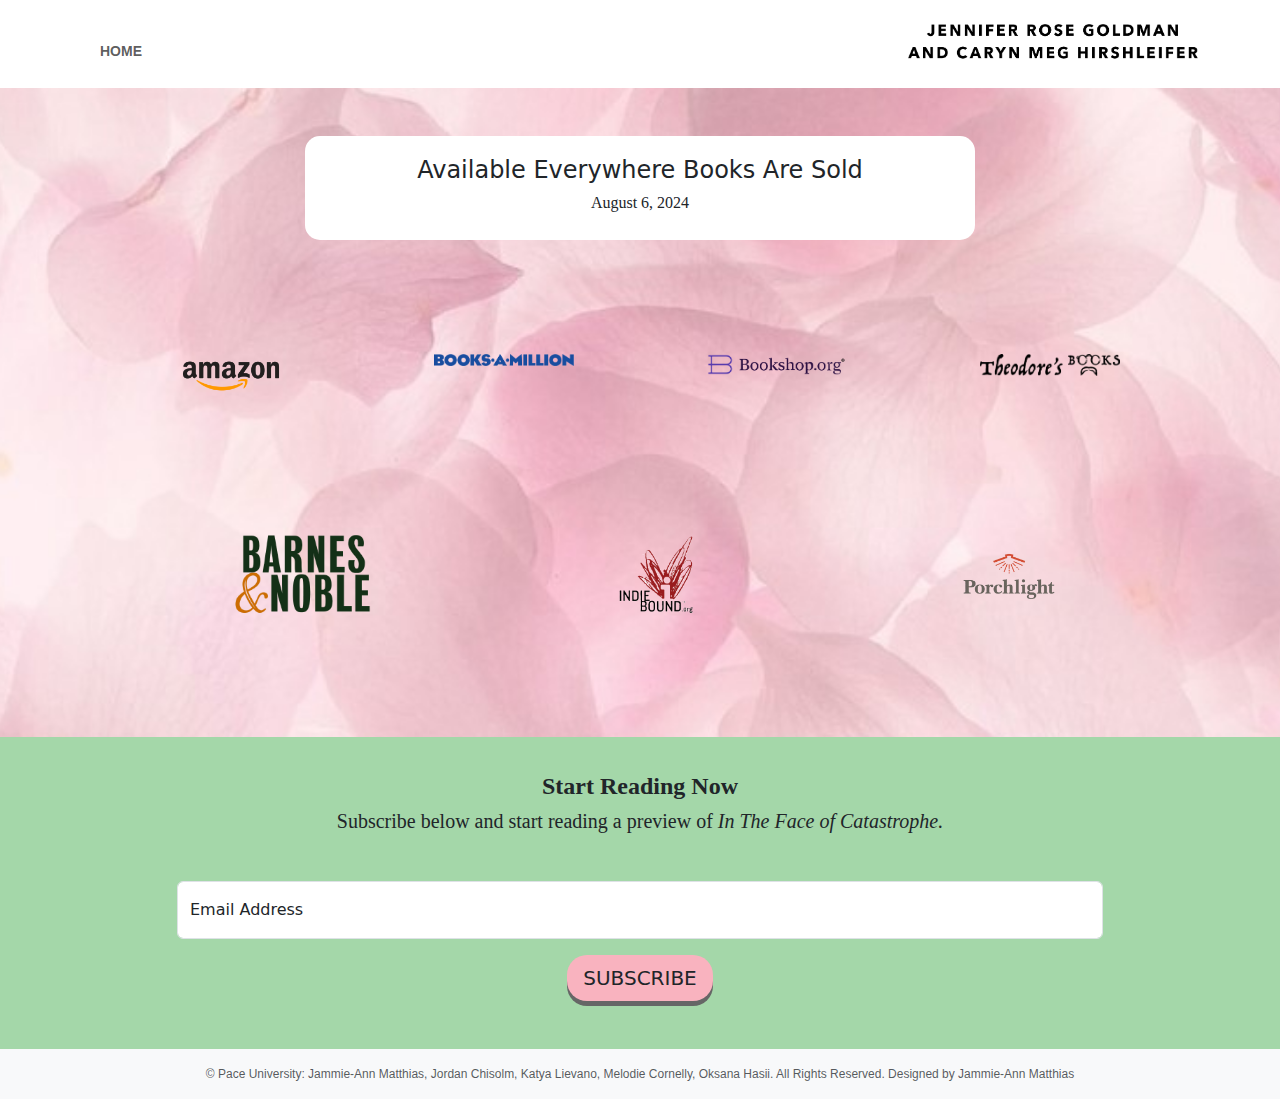
<file: html/getbook.html>
<!DOCTYPE html>
<html lang="en">
<head>
  <meta charset="UTF-8">
  <meta name="viewport" content="width=device-width, initial-scale=1.0">
  <title>Order Now</title>
  <link rel="stylesheet" href="https://cdn.jsdelivr.net/npm/bootstrap@5.3.0/dist/css/bootstrap.min.css">
  <link rel="stylesheet" href="../styles/main.css">
  <link rel="icon" href="../images/Goldman&Hirshleifer_cover_3D.png" type="image/x-icon" />
</head>
<body class="d-flex flex-column min-vh-100">

  <!-- Navbar -->
  <nav class="navbar navbar-expand-lg navbar-light">
    <div class="container">
      <!-- Toggler for mobile and tablet view -->
      <button class="navbar-toggler order-lg-3" type="button" data-bs-toggle="collapse" data-bs-target="#navbarNav" aria-controls="navbarNav" aria-expanded="false" aria-label="Toggle navigation">
        <span class="navbar-toggler-icon"></span>
      </button>

      <!-- Logo (centered on mobile, right on desktop) -->
      <a class="navbar-brand order-lg-2 mx-auto" href="index.html">
        <img src="../images/Goldman-Hirshleifer_logo-black.png" alt="Jennifer's logo" class="nav_bar_logo" width="200">
      </a>

      <!-- Collapsible menu links (aligns left on desktop) -->
      <div class="collapse navbar-collapse order-lg-1" id="navbarNav">
        <ul class="navbar-nav me-auto">
          <li class="nav-item"><a class="nav-link" href="index.html">HOME</a></li>
        </ul>
      </div>
    </div>
  </nav>

  <!-- Responsive Picture Frame Container -->
  <main class="container my-5 center-align-container flex-fill">
    <!-- HEADER -->
    <div class="grid">
        <div class="g-col-4">
            <div class="header_des mx-auto">
                <h4>Available Everywhere Books Are Sold</h4>
                <h6 style="font-family: 'Times New Roman', Times, serif;">August 6, 2024</h6>
            </div>
        </div>
    </div>

    <!-- mobile logo view -->
     <!-- BOOKSTORE GRID MOBILE-->
    <div class="grid text-center my-2 d-lg-none">
        <div class="g-col">
            <a href="https://www.amazon.com/Face-Catastrophe-Traumatic-Injury-Blessing/dp/B0CZ7K6R6L?crid=154TFV1DVTUGO&dib=eyJ2IjoiMSJ9.[base64].WB79s_Bm6ucQDi7jXdSfG2WikNd-ccGcEr-at879Wwg&dib_tag=se&keywords=in+the+face+of+catastrophe&qid=1715707108&sprefix=in+the+face+of+catast,aps,136&sr=8-2&linkCode=sl1&tag=mmd066-20&linkId=6659f3e2d49b4bc6f593f2cb54b1e287&language=en_US&ref_=as_li_ss_tl" title="Go to Amazon">
                <img src="../images/amazon-logo.png" alt="Amazon" class="get_book_logo">
            </a>
        </div>
        <div class="g-col">
            <a href="https://www.booksamillion.com/p/Face-Catastrophe/Jennifer-Rose-Goldman/9798886452082" title="Go to Books A Million">
                <img src="../images/books-a-million-logo.png" alt="Books A million" class="get_book_logo">
            </a>
        </div>
        <div class="g-col-4">
          <a href="https://bookshop.org/p/books/in-the-face-of-catastrophe-how-a-traumatic-brain-injury-became-a-blessing-jennifer-rose-goldman/21352089?ean=9798886452082" title="Go to Bookshop">
            <img src="../images/bookshop-Logo.png" alt="Bookshop" class="get_book_logo my-5">
          </a>
        </div>
        <div class="g-col-4">
          <a href="#" title="Go to Theodore's Books">
            <img src="../images/theodores-books-logo.png" alt="Theodore's Books" class="get_book_logo my-5">
          </a>
        </div>
        <div class="g-col-4">
          <a href="https://www.barnesandnoble.com/w/in-the-face-of-catastrophe-jennifer-rose-goldman/1145286177" title="Go to Barnes and Noble">
            <img src="../images/Barnes-Noble-Logo.png" alt="Barnes and Noble" class="get_book_logo">
          </a>
        </div>
        <div class="g-col-4">
          <a href="https://bookshop.org/p/books/in-the-face-of-catastrophe-how-a-traumatic-brain-injury-became-a-blessing-jennifer-rose-goldman/21352089?ean=9798886452082" title="Go to Indie Bound">
            <img src="../images/indie-bound-logo.png" alt="Indie Bound" class="get_book_logo my-5">
          </a>
        </div>
        <div class="g-col-4">
          <a href="https://www.porchlightbooks.com/product/in-the-face-of-catastrophe-how-a-traumatic-brain-injury-became-a-blessing--jennifer-rose-goldman/isbn/9798886452082" title="Go to Porchlight">
            <img src="../images/logo-porchlight.png" alt="Porchlight" class="get_book_logo my-5">
          </a>
        </div>
    </div>

    <!-- Wider Screen Logo View -->
     <!-- BOOKSTORE GRID DESKTOP VIEW-->
    <div class="container d-none d-lg-block my-5">
        <table class="table table-borderless logo_table text-center">
            <tbody>
              <tr>
                <td>
                  <a href="https://www.amazon.com/Face-Catastrophe-Traumatic-Injury-Blessing/dp/B0CZ7K6R6L?crid=154TFV1DVTUGO&dib=eyJ2IjoiMSJ9.[base64].WB79s_Bm6ucQDi7jXdSfG2WikNd-ccGcEr-at879Wwg&dib_tag=se&keywords=in+the+face+of+catastrophe&qid=1715707108&sprefix=in+the+face+of+catast,aps,136&sr=8-2&linkCode=sl1&tag=mmd066-20&linkId=6659f3e2d49b4bc6f593f2cb54b1e287&language=en_US&ref_=as_li_ss_tl" title="Go to Amazon">
                    <img src="../images/amazon-logo.png" alt="Amazon" class="get_book_logo">
                  </a>
                </td>
                <td>
                  <a href="https://www.booksamillion.com/p/Face-Catastrophe/Jennifer-Rose-Goldman/9798886452082" title="Go to Books A Million">
                    <img src="../images/books-a-million-logo.png" alt="Books A million" class="get_book_logo my-5">
                  </a>
                </td>
                <td>
                  <a href="https://bookshop.org/p/books/in-the-face-of-catastrophe-how-a-traumatic-brain-injury-became-a-blessing-jennifer-rose-goldman/21352089?ean=9798886452082" title="Go to Bookshop">
                    <img src="../images/bookshop-Logo.png" alt="Bookshop" class="get_book_logo my-5">
                  </a>
                </td>
                <td>
                  <a href="https://www.theodoresbooks.com/book/9798886452082" title="Go to Theodore's Books">
                    <img src="../images/theodores-books-logo.png" alt="Theodore's Books" class="get_book_logo my-5">
                  </a>
                </td>
              </tr>
            </tbody>
          </table>
    </div>
    <!-- Second table -->
    <div class="container d-none d-lg-block my-5">
      <table class="table table-borderless logo_table text-center">
        <tbody>
          <tr>
            <td></td>
            <td>
              <a href="https://www.barnesandnoble.com/w/in-the-face-of-catastrophe-jennifer-rose-goldman/1145286177" title="Go to Barnes and Noble">
                <img src="../images/Barnes-Noble-Logo.png" alt="Barnes and Noble" class="get_book_logo">
              </a>
            </td>
            <td>
              <a href="https://bookshop.org/p/books/in-the-face-of-catastrophe-how-a-traumatic-brain-injury-became-a-blessing-jennifer-rose-goldman/21352089?ean=9798886452082" title="Go to Indie Bound">
                <img src="../images/indie-bound-logo.png" alt="Indie Bound" class="get_book_logo">
              </a>
            </td>
            <td>
              <a href="https://www.porchlightbooks.com/product/in-the-face-of-catastrophe-how-a-traumatic-brain-injury-became-a-blessing--jennifer-rose-goldman/isbn/9798886452082" title="Go to Porchlight">
                <img src="../images/logo-porchlight.png" alt="Porchlight" class="get_book_logo">
              </a>
            </td>
          </tr>
        </tbody>
      </table>
    </div>

  </main>

  <!-- Subscribe Content -->
  <div class="d-flex subscribe flex-column">
    <div class="grid">
      <div class="g-col-4">
          <div class="mx-auto text-center" style="padding: 35px 5px 0px 5px;">
            <h4 style="font-family: 'Times New Roman', Times, serif; font-weight: bold;">Start Reading Now</h4>
            <h5 style="font-family: 'Times New Roman', Times, serif;">Subscribe below and start reading a preview of <i>In The Face of Catastrophe.</i></h5>
            <div class="container my-5">
              <form>
                  <div class="row justify-content-center">
                    <div class="col-10">
                        <div class="form-floating mb-3">
                          <!-- NEED TO KNOW WHERE THIS IS GOING -->
                            <input type="email" class="form-control input-tag" id="floatingInput" placeholder="Email Address">
                            <label for="floatingInput">Email Address</label>
                        </div>
                    </div>
                    <div class="col-12">
                        <div class="form-floating">
                          <div class="d-grid d-md-block">
                            <a href="mailto:jenn@hirshleifers.com"><button class="btn btn-outline-dark btn-lg sub-btn">SUBSCRIBE</button></a>
                          </div>
                        </div>                
                    </div>
                </div>
              </form>
              </div>
            </div>
          </div>
      </div>
    
  </div>

  <!-- Footer -->
  <footer class="bg-light text-center text-muted py-3 mt-auto">
    &copy; Pace University: Jammie-Ann Matthias, Jordan Chisolm, Katya Lievano, Melodie Cornelly, Oksana Hasii. All Rights Reserved. Designed by Jammie-Ann Matthias
  </footer>

  <script src="https://cdn.jsdelivr.net/npm/bootstrap@5.3.0/dist/js/bootstrap.bundle.min.js"></script>
</body>
</html>
</file>
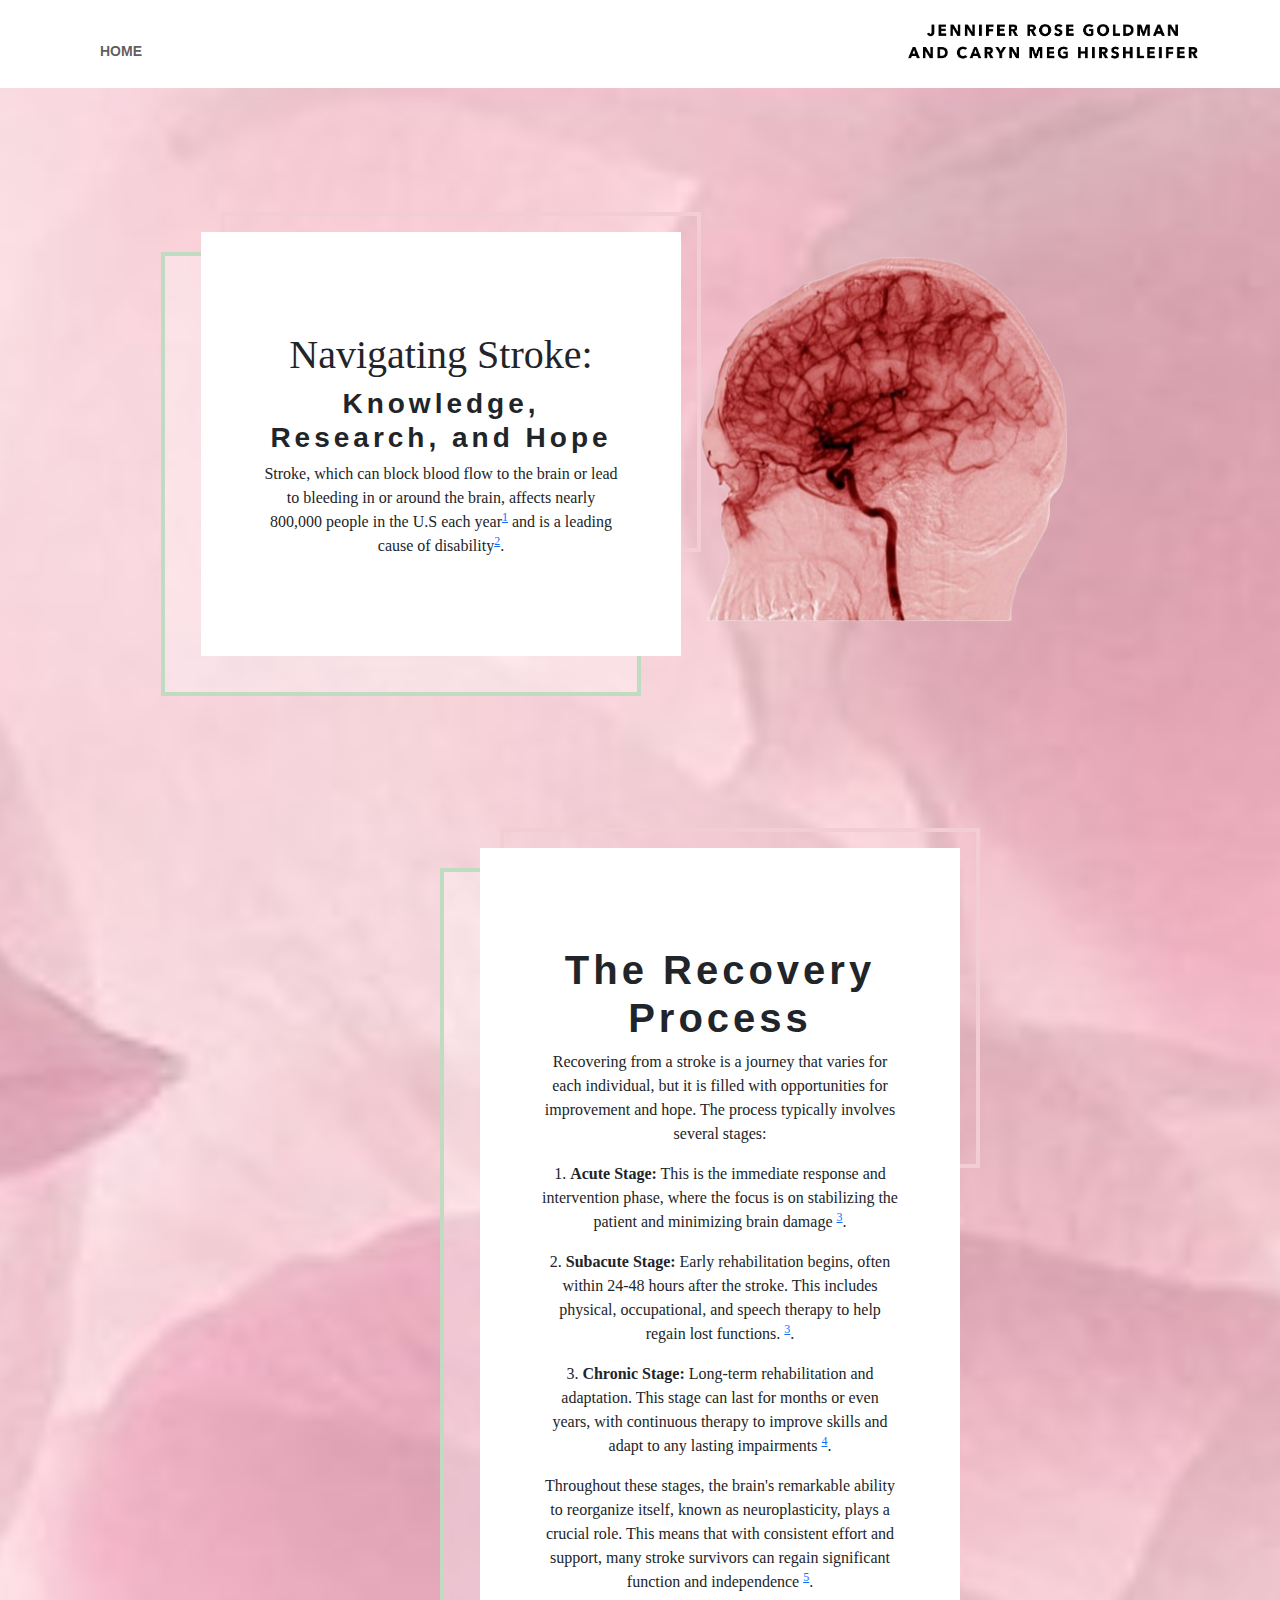
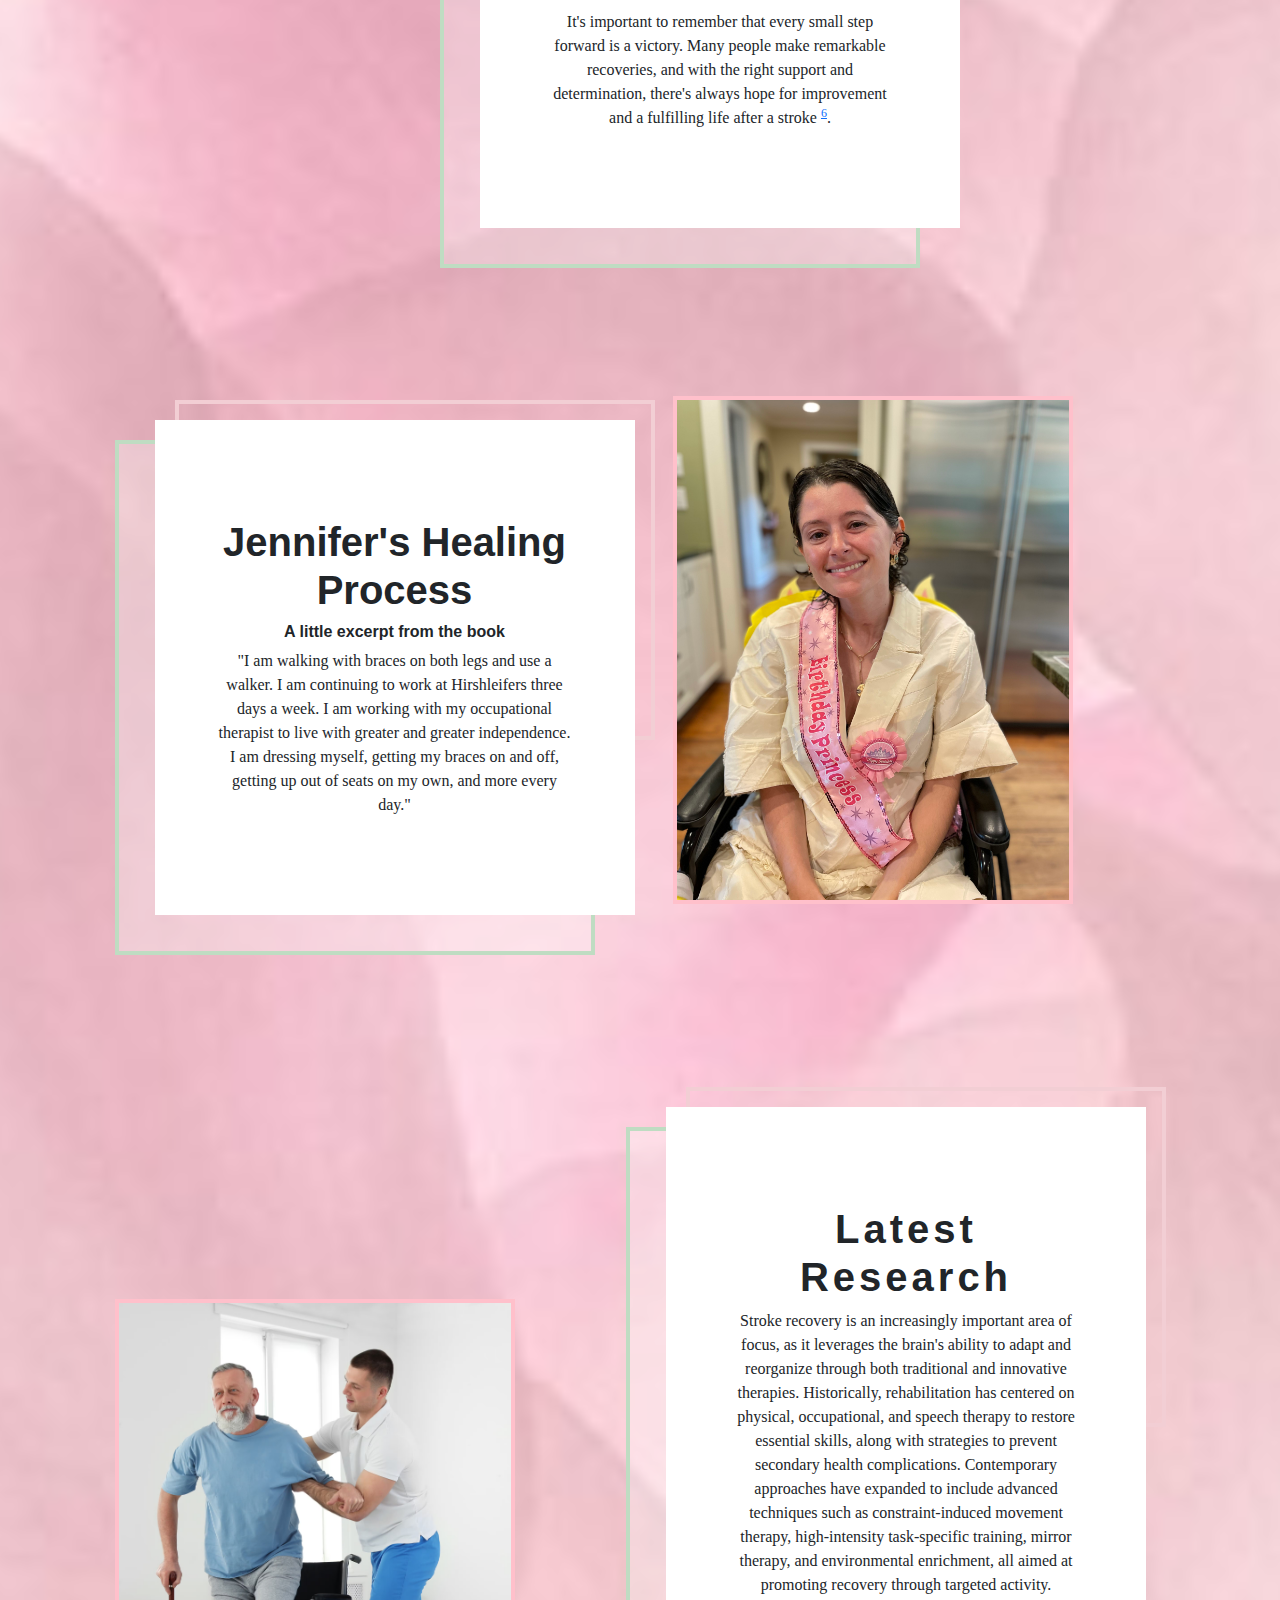
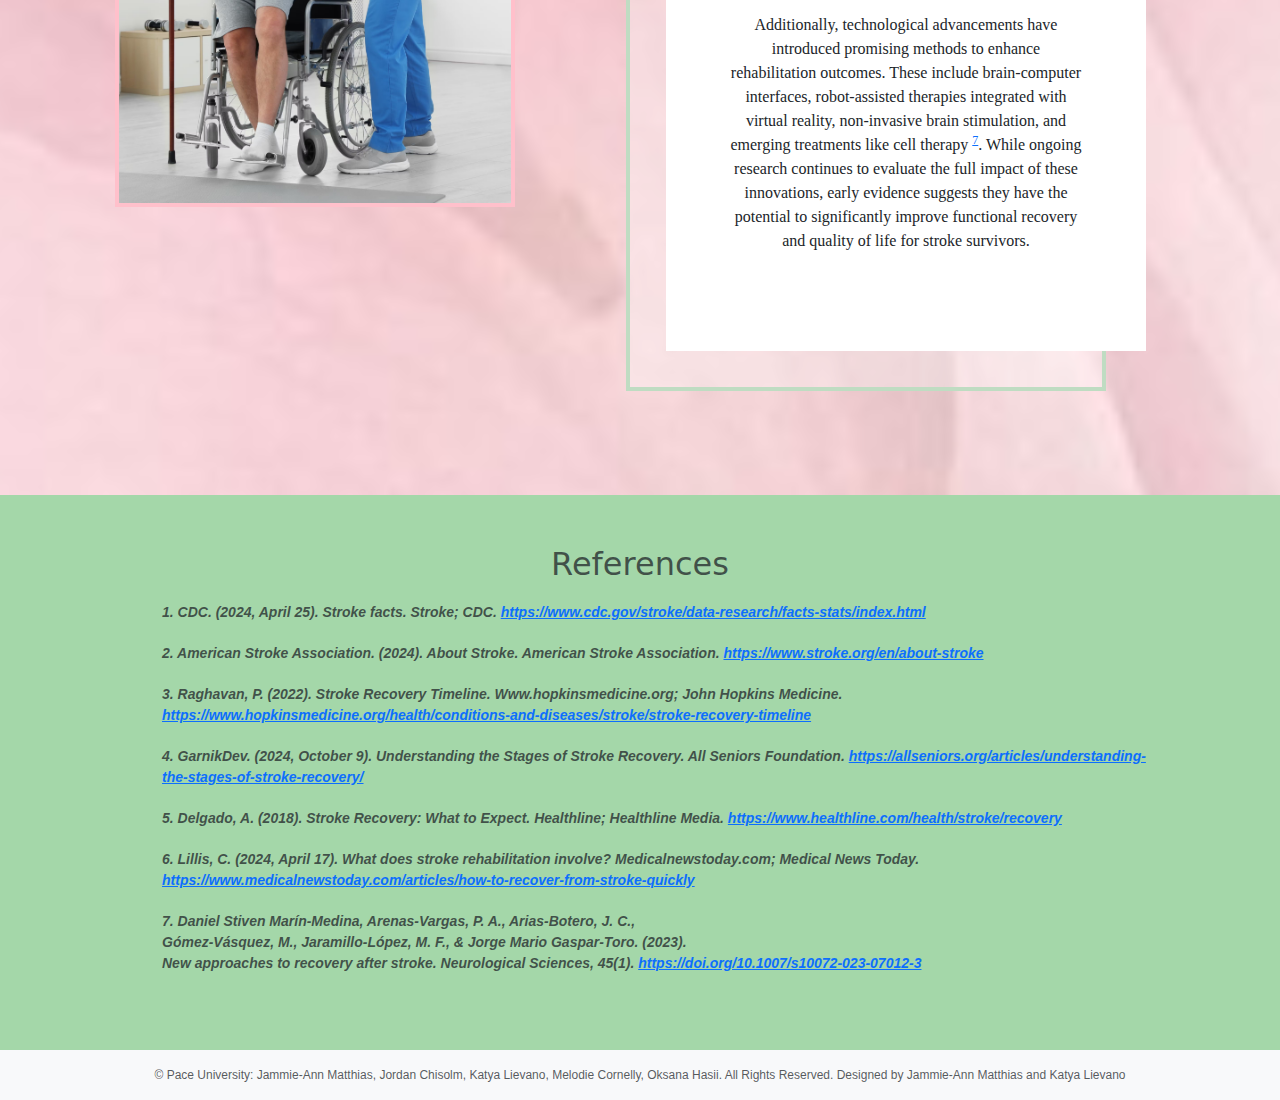
<file: html/research.html>
<!DOCTYPE html>
<html lang="en">
<head>
  <meta charset="UTF-8">
  <meta name="viewport" content="width=device-width, initial-scale=1.0">
  <title>Research</title>
  <link rel="stylesheet" href="https://cdn.jsdelivr.net/npm/bootstrap@5.3.0/dist/css/bootstrap.min.css">
  <link rel="stylesheet" href="../styles/main.css">
  <link rel="icon" href="../images/Goldman&Hirshleifer_cover_3D.png" type="image/x-icon" />
</head>
<body class="d-flex flex-column min-vh-100">

  <!-- Navbar -->
<nav class="navbar navbar-expand-lg navbar-light">
  <div class="container">
    <!-- Toggler for mobile and tablet view -->
    <button class="navbar-toggler order-lg-3" type="button" data-bs-toggle="collapse" data-bs-target="#navbarNav" aria-controls="navbarNav" aria-expanded="false" aria-label="Toggle navigation">
      <span class="navbar-toggler-icon"></span>
    </button>

    <!-- Logo (centered on mobile, right on desktop) -->
    <a class="navbar-brand order-lg-2 mx-auto" href="index.html">
      <img src="../images/Goldman-Hirshleifer_logo-black.png" alt="Jennifer's logo" class="nav_bar_logo" width="200">
    </a>

    <!-- Collapsible menu links (aligns left on desktop) -->
    <div class="collapse navbar-collapse order-lg-1" id="navbarNav">
      <ul class="navbar-nav me-auto">
        <li class="nav-item"><a class="nav-link" href="index.html">HOME</a></li>
      </ul>
    </div>
  </div>
</nav>


  <!-- Responsive Picture Frame Container -->
  <main class="container my-5 center-align-container flex-fill">

    <div class="container">
      <!-- INTRODUCTION -->
      <div class="row justify-content-start">
        <div class="col-12 col-lg-5 my-5 order-2">
          <div class="pic_frame my-4" style="max-width: 400px;">
            <div class="container-img-brain" style="margin-top: -20%;"></div>
          </div>
        </div>
        <div class="col-12 col-lg-6 my-5 order-1">
          <!-- Responsive Text Frame Element -->
          <div class="pic_frame pic_frame-txt my-5">
            <div class="container-txt text-center">            
                <div class="container my-5">
                  <h1><span style="font-family: 'Times New Roman', Times, serif;">Navigating Stroke:</span></h1>
                  <h3 style="font-weight: bold; letter-spacing: 4px;">Knowledge, Research, and Hope</h3>
                  
                  <p><span style="font-family: 'Times New Roman', Times, serif;">
                    Stroke, which can block blood flow to the brain or lead to bleeding
                    in or around the brain, affects nearly <br> 800,000 people in the U.S each
                    year<sup><a href="https://www.cdc.gov/stroke/data-research/facts-stats/index.html" target="_blank">1</a></sup> 
                    and is a leading cause of disability<sup><a href="https://www.stroke.org/en/about-stroke#:~:text=Stroke%20is%20the%20No.,caused%20by%20a%20temporary%20clot." 
                    target="_blank">2</a></sup>.
                  </span></p>
                </div>
            </div>
            <div class="txt-border"></div>
          <div class="txt-bg"></div>
          </div>
      </div>
      </div>
    </div>
    

    <div class="container">
        <!-- THE RECOVERY PROCESS -->
        <div class="row justify-content-center">
          <div class="col-12 col-lg-6 my-5 order-2">
            <!-- Responsive Text Frame Element -->
            <div class="pic_frame pic_frame-txt my-5">
              <div class="container-txt text-center">            
                  <div class="container my-5">
                
                    <h1 style="font-weight: bolder; letter-spacing: 4px;">The Recovery Process</h1>

                    <p><span style="font-family: 'Times New Roman', Times, serif;">
                    Recovering from a stroke is a journey that varies for each individual, but it is filled with opportunities
                    for improvement and hope. The process typically involves several stages:
                   </span></p>

                    <div style="font-family: 'Times New Roman', Times, serif;">
                      <p>
                        1. <strong>Acute Stage:</strong> This is the immediate response and intervention phase, where the focus is on
                         stabilizing the patient and minimizing brain damage
                        <sup><a href="https://www.hopkinsmedicine.org/health/conditions-and-diseases/stroke/stroke-recovery-timeline" target="_blank">3</a></sup>.
                      </p>
                      <p>
                        2. <strong>Subacute Stage:</strong> Early rehabilitation begins, often within 24-48 hours after the stroke. 
                        This includes physical, occupational, and speech therapy to help regain lost functions.
                        <sup><a href="https://www.hopkinsmedicine.org/health/conditions-and-diseases/stroke/stroke-recovery-timeline" target="_blank">3</a></sup>.
                      </p>
                      <p>
                        3. <strong>Chronic Stage:</strong> Long-term rehabilitation and adaptation. 
                        This stage can last for months or even years, with continuous therapy to improve skills 
                        and adapt to any lasting impairments
                        <sup><a href="https://allseniors.org/articles/understanding-the-stages-of-stroke-recovery/" target="_blank">4</a></sup>.
                      </p>
                    </div>
                   

                    <p><span style="font-family: 'Times New Roman', Times, serif;">Throughout these stages, 
                      the brain's remarkable ability to reorganize itself, known as neuroplasticity, plays a crucial role. 
                      This means that with consistent effort and support, many stroke survivors can regain significant function and independence
                      <sup><a href="https://www.healthline.com/health/stroke/recovery" target="_blank">5</a></sup>.
                    </span></p>

                    <p><span style="font-family: 'Times New Roman', Times, serif;">
                      It's important to remember that every small step forward is a victory. Many people make remarkable recoveries, 
                      and with the right support and determination, there's always hope for improvement and a fulfilling life after a stroke
                      <sup><a href="https://www.medicalnewstoday.com/articles/how-to-recover-from-stroke-quickly" 
                     target="_blank">6</a></sup>.
                    </span></p>

                    
                  </div>
              </div>
              <div class="txt-border"></div>
            <div class="txt-bg"></div>
            </div>
        </div>
        </div>
    </div>


    <div class="container">
        <!-- JENNIFER'S HEALING PROCESS-->
        <div class="row justify-content-start">
        <div class="col-12 col-lg-7 my-5 order-2">
            <div class="pic_frame my-4" style="max-width: 400px;">
            <div class="container-img-jenn" style="border: 4px solid pink ;"></div>
            </div>
        </div>
        <div class="col-12 col-lg-5 my-5 order-1">
            <!-- Responsive Text Frame Element -->
            <div class="pic_frame pic_frame-txt my-5">
            <div class="container-txt text-center">            
                <div class="container my-5">
                    <h1><span style="font-weight: bold; font-family: sans-serif;">Jennifer's Healing Process</span></h1>
                    
                    <h6><span style="font-weight: bold;  font-family: sans-serif;">A little excerpt from the book</span></h6>
                    <p><span style="font-family: 'Times New Roman', Times, serif;" >
                    "I am walking with braces on both legs and use a walker. I am continuing to work
                    at Hirshleifers three days a week. I am working with my occupational therapist to live with greater
                    and greater independence. I am dressing myself, getting my braces on and off, 
                    getting up out of seats on my own, and more every day."
                    </span></p>
                
                </div>
            </div>
            <div class="txt-border"></div>
            <div class="txt-bg"></div>
            </div>
        </div>
        </div>
    </div>


    <div class="container">
        <!-- LATEST RESEARCH -->
        <div class="row justify-content-start">
          <div class="col-12 col-lg-5 my-5 order-1">
            <div class="pic_frame my-4" style="max-width: 400px;">
              <div class="container-img-recovery" style="margin-top: 60%; border: 4px solid pink ;"></div>
            </div>
          
          </div>
          <div class="col-12 col-lg-6 my-5 order-2">
            <!-- Responsive Text Frame Element -->
            <div class="pic_frame pic_frame-txt my-5">
              <div class="container-txt text-center">            
                  <div class="container my-5">
                    
                    <h1 style="font-weight: bold; letter-spacing: 4px;">Latest Research</h1>

                    <p><span style="font-family: 'Times New Roman', Times, serif;">
                      Stroke recovery is an increasingly important area of focus, as it leverages the brain's 
                      ability to adapt and reorganize through both traditional and innovative therapies. 
                      Historically, rehabilitation has centered on physical, occupational, and speech therapy 
                      to restore essential skills, along with strategies to prevent secondary health complications.
                      Contemporary approaches have expanded to include advanced techniques such as constraint-induced
                      movement therapy, high-intensity task-specific training, mirror therapy, and environmental
                      enrichment, all aimed at promoting recovery through targeted activity.
                    </span></p>
                    
                    <p><span style="font-family: 'Times New Roman', Times, serif;">
                      Additionally, technological advancements have introduced promising methods to enhance rehabilitation
                     outcomes. These include brain-computer interfaces, robot-assisted therapies integrated with virtual
                     reality, non-invasive brain stimulation, and emerging treatments like cell therapy
                     <sup><a href="https://shorturl.at/2Uw3t" target="_blank">7</a></sup>.
                      While ongoing research continues to evaluate the full impact of these innovations, early evidence 
                      suggests they have the potential to significantly improve functional recovery and quality of life 
                      for stroke survivors.
                    </span></p>

                  </div>
              </div>
              <div class="txt-border"></div>
            <div class="txt-bg"></div>
            </div>
        </div>
        </div>
    </div>

  </main>

  <div class="subscribe text-muted">
    <div class="container text-left" style="padding: 50px;">
        <h2 class="text-center">References</h2>
        <ol>
          <li>
            <cite>
              1. CDC. (2024, April 25). Stroke facts. Stroke; CDC. <a href="https://www.cdc.gov/stroke/data-research/facts-stats/index.html">https://www.cdc.gov/stroke/data-research/facts-stats/index.html</a>
            </cite>
          </li>
          <li>
            <cite>
              2. American Stroke Association. (2024). About Stroke. American Stroke Association. <a href="https://www.stroke.org/en/about-stroke">https://www.stroke.org/en/about-stroke</a>
            </cite>
          </li>
          <li>
            <cite>
              3. Raghavan, P. (2022). Stroke Recovery Timeline. Www.hopkinsmedicine.org; John Hopkins Medicine. <a href="https://www.hopkinsmedicine.org/health/conditions-and-diseases/stroke/stroke-recovery-timeline">https://www.hopkinsmedicine.org/health/conditions-and-diseases/stroke/stroke-recovery-timeline</a>        
            </cite>
          </li>
          <li>
            <cite>
              4. GarnikDev. (2024, October 9). Understanding the Stages of Stroke Recovery. 
              All Seniors Foundation. <a href="https://allseniors.org/articles/understanding-the-stages-of-stroke-recovery/">https://allseniors.org/articles/understanding-the-stages-of-stroke-recovery/</a>
            </cite>
          </li>
          <li>
            <cite>
              5. Delgado, A. (2018). Stroke Recovery: What to Expect. Healthline; Healthline Media. <a href="https://www.healthline.com/health/stroke/recovery">https://www.healthline.com/health/stroke/recovery</a>
            </cite>
          </li>
          <li>
            <cite>
              6. Lillis, C. (2024, April 17). What does stroke rehabilitation involve? Medicalnewstoday.com; 
              Medical News Today. <a href="https://www.medicalnewstoday.com/articles/how-to-recover-from-stroke-quickly">https://www.medicalnewstoday.com/articles/how-to-recover-from-stroke-quickly</a>
            </cite>
          </li>
          <li>
            <cite>
              7. Daniel Stiven Marín-Medina, Arenas-Vargas, P. A., Arias-Botero, J. C.,<br>
              Gómez-Vásquez, M., Jaramillo-López, M. F., & Jorge Mario Gaspar-Toro. (2023).<br>
              New approaches to recovery after stroke. Neurological Sciences, 45(1). <a href="https://doi.org/10.1007/s10072-023-07012-3">https://doi.org/10.1007/s10072-023-07012-3</a>
            </cite>
          </li>
        </ol>
        
        
        

    </div>
  </div>

  <!-- Footer -->
  <footer class="bg-light text-center text-muted py-3 mt-auto">
    &copy; Pace University: Jammie-Ann Matthias, Jordan Chisolm, Katya Lievano, Melodie Cornelly, Oksana Hasii. All Rights Reserved. Designed by Jammie-Ann Matthias and Katya Lievano
  </footer>

  <script src="https://cdn.jsdelivr.net/npm/bootstrap@5.3.0/dist/js/bootstrap.bundle.min.js"></script>
</body>
</html>
</file>
<file: styles/main.css>
/* Base Styles */
body {
  margin: 0;
  background-image: url('../images/bg-1.jpg');
  background-size: cover;
  background-position: center;
}


.header_des{
  background-color: #ffffff;
  width: 60%;
  border-radius: 15px;
  padding: 20px;
  text-align: center;
  animation: fadeSlideIn 2s;
}

/* Animation for Image Frame (Fade & Slide In) */
@keyframes fadeSlideIn {
  0% {
    opacity: 0;
    transform: translateX(-50px);
  }
  100% {
    opacity: 1;
    transform: translateX(0);
  }
}

ul {
  list-style-type: none;
  margin: 0;
  margin-top: 15px;
  padding: 0;
}

li {
  font-size: 14px;
  display: inline-block;
  padding: 10px;
  font-family: sans-serif;
  font-weight: bold;
  animation-delay: 1.5s;
  animation: fadeSlideIn 2s; /* Fade & Slide In Animation */
}

nav {
  background-color: #ffffff;
  color: black;
  padding: 18px;
  display: flex;
  align-items: center;
  justify-content: space-between;
}

.nav_bar_logo {
  width: 300px;
  height: auto;
  padding-left: 10px;
  margin: 0 auto;
  animation: fadeSlideIn 1s; /* Fade & Slide In Animation */

}

.nav_now{
  text-shadow: #fef667 2px 5px;
}

.logo {
  display: flex;
  justify-content: right;
}

/* Footer Styles */
footer {
  font-family: Arial, Helvetica, sans-serif;
  font-size: 12px;
  text-align: center;
  width: 100%;
  margin-top: 10%;
}

    /* Custom CSS for pic_frame responsiveness */
.pic_frame {
  position: relative;
  width: 100%; /* Full width to ensure scaling on smaller screens */
  max-width: 320px; /* Restrict max width on larger screens */
  margin: 0 auto;
}


/* Container for the image with a background */
.container-img {
  position: relative;
  width: 100%;
  padding-top: 125%; /* Maintain aspect ratio */
  background-image: url('../images/jennifer_r_goldman_3.jpg'); /* Background image */
  background-size: cover;
  background-position: center;
  z-index: 1;
  animation: fadeSlideIn 1s;
}

/* Container for the book image */
.container-img-book {
  position: relative;
  width: 100%;
  padding-top: 125%; /* Maintain aspect ratio */
  background-image: url('../images/book-cover.png'); /* Background image */
  background-size: cover;
  background-position: center;
  z-index: 1;
  animation: fadeSlideIn 1s;
}

.container-img-amanda {
  position: relative;
  width: 100%;
  padding-top: 125%; /* Maintain aspect ratio */
  background-image: url('../images/Amanda_Gwen_Goldman.png'); /* Background image */
  background-size: cover;
  background-position: center;
  z-index: 1;
  animation: fadeSlideIn 1s;
}

.container-img-caryn {
  position: relative;
  width: 100%;
  padding-top: 125%; /* Maintain aspect ratio */
  background-image: url('../images/caryn-placeholder.jpg'); /* Background image */
  background-size: cover;
  background-position: center;
  z-index: 1;
  animation: fadeSlideIn 1s;
}

/* Container for the image with a background */
.container-img-brain {
  position: relative;
  width: 100%;
  height: 100%;
  padding-top: 125%; /* Maintain aspect ratio */
  background-image: url('../images/brain.png'); /* Background image */
  background-size: cover;
  background-position: center;
  z-index: 1;
  animation: fadeSlideIn 1s;
}


/* Container for the image with a background */
.container-img-recovery {
  position: relative;
  width: 100%;
  padding-top: 125%; /* Maintain aspect ratio */
  background-image: url('../images/recovery.jpg'); /* Background image */
  background-size: cover;
  background-position: center;
  z-index: 1;
  animation: fadeSlideIn 1s;
}

/* Container for the image with a background */
.container-img-support {
  position: relative;
  width: 130%;
  padding-top: 125%; /* Maintain aspect ratio */
  background-image: url('../images/support.jpg'); /* Background image */
  background-size: cover;
  background-position: center;
  z-index: 1;
  animation: fadeSlideIn 1s;
}

/* Container for the image with a background */
.container-img-jenn {
  position: relative;
  width: 100%;
  height: auto;
  padding-top: 125%; /* Maintain aspect ratio */
  background-image: url('../images/jenn.jpg'); /* Background image */
  background-size: cover;
  background-position: center;
  z-index: 1;
  animation: fadeSlideIn 1s;
}

.container-txt {
  position: relative;
  width: 100%;
  background-color: #ffffff;
  font-family: Arial, Helvetica, sans-serif;
  padding: 50px;
  z-index: 3;
  animation: fadeSlideIn 1s;
}


/* Border for the image */
.img-border {
  position: absolute;
  top: -20px;
  left: 40PX;
  width: 300px;
  height: 420PX;
  border: 4.5px solid #ffffff; /* White border */
  box-sizing: border-box;
  z-index: 3;
  animation-delay: 1.5s;
  animation: fadeSlideIn 1s;
}

/* Border for the text */
.txt-border {
  position: absolute;
  top: -20px;
  left: 20PX;
  width: 150%;
  height: 340PX;
  border: 4.5px solid #F2CED4;
  box-sizing: border-box;
  z-index: 2;
}

/* Background layer */
.img-bg {
  position: absolute;
  top: 20px;
  left: -40px;
  width: calc(100% + 20px);
  height: calc(100% + 20px);
  background-color: rgba(255, 255, 255, 0.5);
  animation: fadeSlideIn 1s;
  z-index: -1;
}

/* Background layer */
.txt-bg {
  position: absolute;
  top: 20px;
  left: -40px;
  width: 150%;
  height: calc(100% + 20px);
  border: 4.5px solid #bfdcc2;
  background-color: rgba(255, 255, 255, 0.316);
  
  z-index: -1;
}

.get_book_logo{
  width: 160px;
  height: auto;
  padding: 10px;
  margin: 0 auto;
  animation: fadeSlideIn 1s; /* Fade & Slide In Animation */
}

.logo_table td{
  background-color: transparent;
}

.subscribe{
  width: 100%;
  background-color: #A4D7A9;
}

.sub-btn{
  background-color: #F9B3BF;
  box-shadow: 0 5px #666;
  border: none;
  border-radius: 20px;
  animation-delay: 1.5s;
  animation: fadeSlideIn 2s;
}

.sub-btn:hover{
  background-color: #e08292;
  border: none;
}

.sub-btn:active {
  background-color: #e08292;
  box-shadow: 0 5px #666;
  transform: translateY(4px);
  overflow: hidden;
}

.reader_comments{
  background-color: #ffffff6f;
  padding: 80px;
  border-radius: 50px;
  text-align: center;
  animation: fadeSlideIn 1s;
}

.reader_name{
  background-color: #ffffff6f;
  color: #A4D7A9;
  width: 20%;
  padding: 10px;
  border-radius: 15px;
  text-align: center;
  animation: fadeSlideIn 1s;
}

.authors{
  width: 100%;
  height: auto;
}

.social_media_icons{
  width: 25px;
}

.fm{
  background-color: #ffffffa3;
  border-radius: 20px;
}

/* ?????????????? */
  /* Responsive styles for the text frame */
  .container-txt {
    position: relative;
    width: 100%;
    background-color: #ffffff;
    font-family: Arial, Helvetica, sans-serif;
    padding: 50px;
    width: 150%;
    z-index: 3;
    animation: fadeSlideIn 2s;
  
  }

  .txt-border {
    position: absolute;
    top: -20px;
    left: 20PX;
    width: 150%;
    height: 340PX;
    border: 4.5px solid #F2CED4; /* White border */
    box-sizing: border-box;
    z-index: 2;
  }

  /* Background layer */
.txt-bg {
  position: absolute;
  top: 20px;
  left: -40px;
  width: 150%;
  height: calc(100% + 20px);
  border: 4.5px solid #bfdcc2;
  background-color: rgba(255, 255, 255, 0.316);
  
  z-index: -1;
}

/* Custom Pink Outlined Button */
.btn-pink-outline {
  color: #000000;  /* Pink text */
  font-weight: bold;
  border: 2px solid #ffacc8;  /* Pink border */
  background-color: transparent;  /* Transparent background */
  box-shadow: 0 0 0 0.2rem rgba(233, 30, 99, 0.5);
  width: 50%;
  border-radius: 20px;
}

/* Hover and focus effects */
.btn-pink-outline:hover {
  background-color: #e91e63;  /* Pink background on hover */
  color: white;  /* White text on hover */
}

.illustrations{
  width: 400px;
  height: auto;
}

.event-card {
  transition: transform 0.2s;
}
.event-card:hover {
  transform: scale(1.05);
}
.event-date {
  font-size: 1.2rem;
  color: #6c757d;
}

.event-card img {
  height: 200px;
  object-fit: cover;
}
.event-card:hover {
  transform: scale(1.05);
  transition: transform 0.2s;
}


/* Media Queries */
  /* Media Queries */
@media (max-width: 1024px) {
  nav{
    font-size: 10px;
  }
  .nav_links {
    font-size: 16px;
    padding-left: 10px;
  }
  .nav_bar_logo {
    width: 150px;
    margin-top: 10px;
  }

  .pic_frame-txt{
    right: 80px;
  }

}
/* Responsive adjustments */
@media (max-width: 768px) {
  .container-txt {
    padding: 15px; /* Reduced padding on smaller screens */
    font-size: 0.9em; /* Slightly smaller font size */
  }
  .txt-border {
    top: -10px;
    left: 5px;
    height: 220px;
  }
  .txt-bg {
    top: 8px;
    left: -10px;
    width: calc(100% + 100px);
  }
}


@media (max-width: 680px) {
  .pic_frame{
    left: 10px;
  }
  .container-img{
    width: 90%
  }
  .img-border{
    top: -18px;
    left: 50px;
    height: 105%;
    width: 80%;
    border: 10px solid white;
  }
  .img-bg{
  left: -15px;
  width: 80%;
  }

  .nav_bar_logo {
    width: 200px;
  }

  footer {
    font-size: 10px;
    padding: 10px 0;
  }
  .reader_comments{
    padding: 40px;
  }
  .reader_name{
    width: 40%;
  }
  .author-text{
    padding: 20px;
  }
    /* Responsive styles for the text frame */
.container-txt {
  position: relative;
  width: 100%; /* Full width to allow responsiveness */
  max-width: 100%; /* Limit max width */
  background-color: #ffffff;
  font-family: Arial, Helvetica, sans-serif;
  padding: 20px; /* Adjust padding for smaller screens */
  box-sizing: border-box;
  z-index: 3;
}

.txt-border {
  position: absolute;
  top: -15px;
  left: -10px;
  width: 100%;
  height: 100%;
  border: 4.5px solid #F2CED4;
  box-sizing: border-box;
  z-index: 2;
}

.txt-bg {
  position: absolute;
  top: 10px;
  left: -20px;
  width: calc(100% + 40px);
  height: calc(100% + 20px);
  border: 4px solid #bfdcc2;
  background-color: rgba(255, 255, 255, 0.316);
  z-index: 1;
}
  .illustrations{
    width: 200px;
    height: auto;
  }
  li{
    font-size: 12px;
  }
}

/*-- BIG SCREENS --*/
@media (min-width: 2560px) {
  .img-bg{
    height: 400px;
  }
}

@media (min-width: 1440px) {
  .img-bg{
    height: 400px;
  }
}

@media (min-width: 1024px) {
  .img-bg{
    height: 400px;
  }
}

@media (min-width: 768px) {
  .img-bg{
    height: 400px;
    right: 8px;
  }
}


@media (max-width: 375px){
  .img-border{
    top: -30px;
    left: 12px;
    height: 428px;
    border: 1px solid #ffffff;
  }
  .img-bg{
  left: -15px;
  }
}

/* Adjustments for smaller screens */
@media (max-width: 576px) {
  .pic_frame {
    max-width: 90%; /* Shrink slightly on extra-small screens */
  }
  .img-border {
    border-width: 3px;
  }
}
</file>
